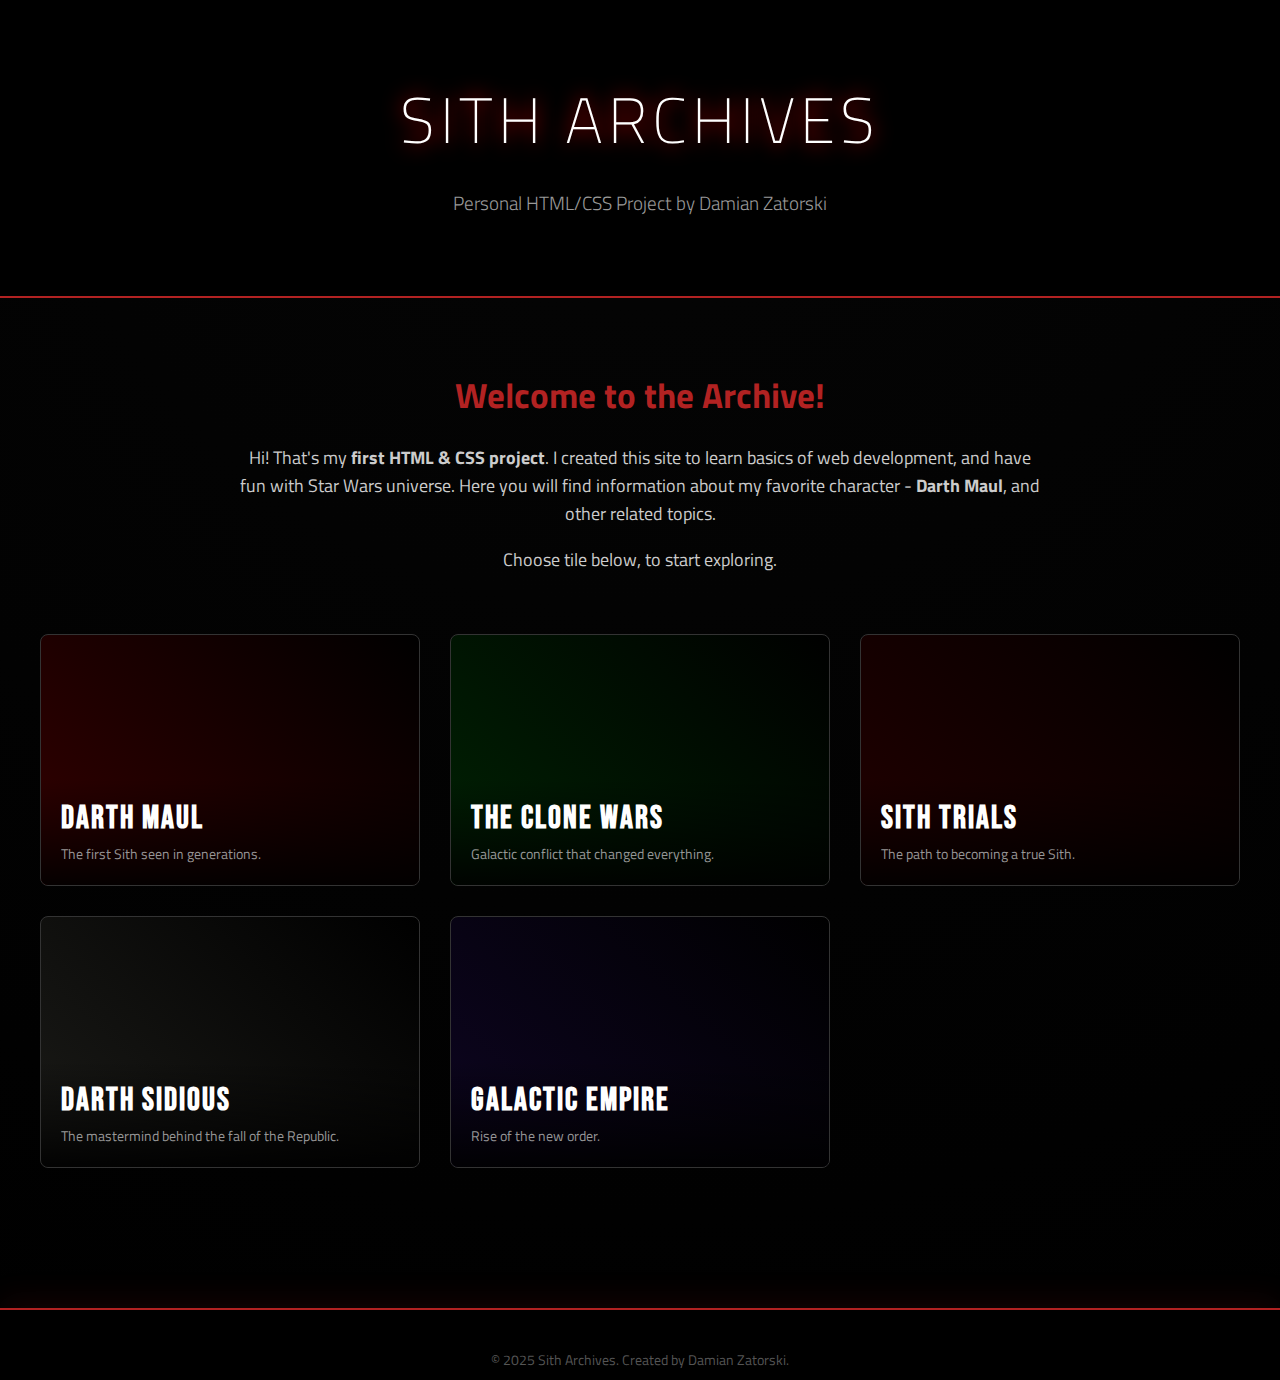
<file: index.html>
<!DOCTYPE html>
<html lang="pl">
<head>
    <title>Sith Archives</title>
    <meta charset="UTF-8">
    <meta name="viewport" content="width=device-width, initial-scale=1.0">
    <link rel="stylesheet" href="./css/styles.css">
    <link rel="stylesheet" href="./css/global.css">
    <link rel="stylesheet" href="./css/home.css">
    <link rel="icon" href="./img/maul_icon.png">
</head>
<body id="top">

    <header class="home-header">
        <h1>SITH ARCHIVES</h1>
        <p class="subtitle">Personal HTML/CSS Project by Damian Zatorski</p>
    </header>

    <main class="home-container">
        
        <section class="about-me">
            <h2>Welcome to the Archive!</h2>
            <p>
                Hi! That's  my <strong>first HTML & CSS project</strong>. 
                I created this site to learn basics of web development, and have fun with Star Wars universe.
                Here you will find information about my favorite character - <strong>Darth Maul</strong>, and other related topics.
            </p>
            <p>Choose tile below, to start exploring.</p>
        </section>

        <div class="nav-grid">
            <a href="maul.html" class="nav-card maul-card">
                <div class="card-content">
                    <h3>Darth Maul</h3>
                    <p>The first Sith seen in generations.</p>
                </div>
            </a>
            <a href="clone_wars.html" class="nav-card clonewars-card">
                <div class="card-content">
                    <h3>The Clone Wars</h3>
                    <p>Galactic conflict that changed everything.</p>
                </div>
            </a>
            <a href="sith_trials.html" class="nav-card sithtrials-card">
                <div class="card-content">
                    <h3>Sith Trials</h3>
                    <p>The path to becoming a true Sith.</p>
                </div>
            </a>
            <a href="darth_sidious.html" class="nav-card sidious-card">
                <div class="card-content">
                    <h3>Darth Sidious</h3>
                    <p>The mastermind behind the fall of the Republic.</p>
                </div>
            </a>
            <a href="galactic_empire.html" class="nav-card empire-card">
                <div class="card-content">
                    <h3>Galactic Empire</h3>
                    <p>Rise of the new order.</p>
                </div>
            </a>

        </div>

    </main>

    <footer>
        <div class="footer-container">
            <div class="footer-bottom" style="justify-content: center;">
                <p class="copyright">&copy; 2025 Sith Archives. Created by Damian Zatorski.</p>
            </div>
        </div>
    </footer>
<script src="./js/home.js"></script>
</body>
</html>
</file>
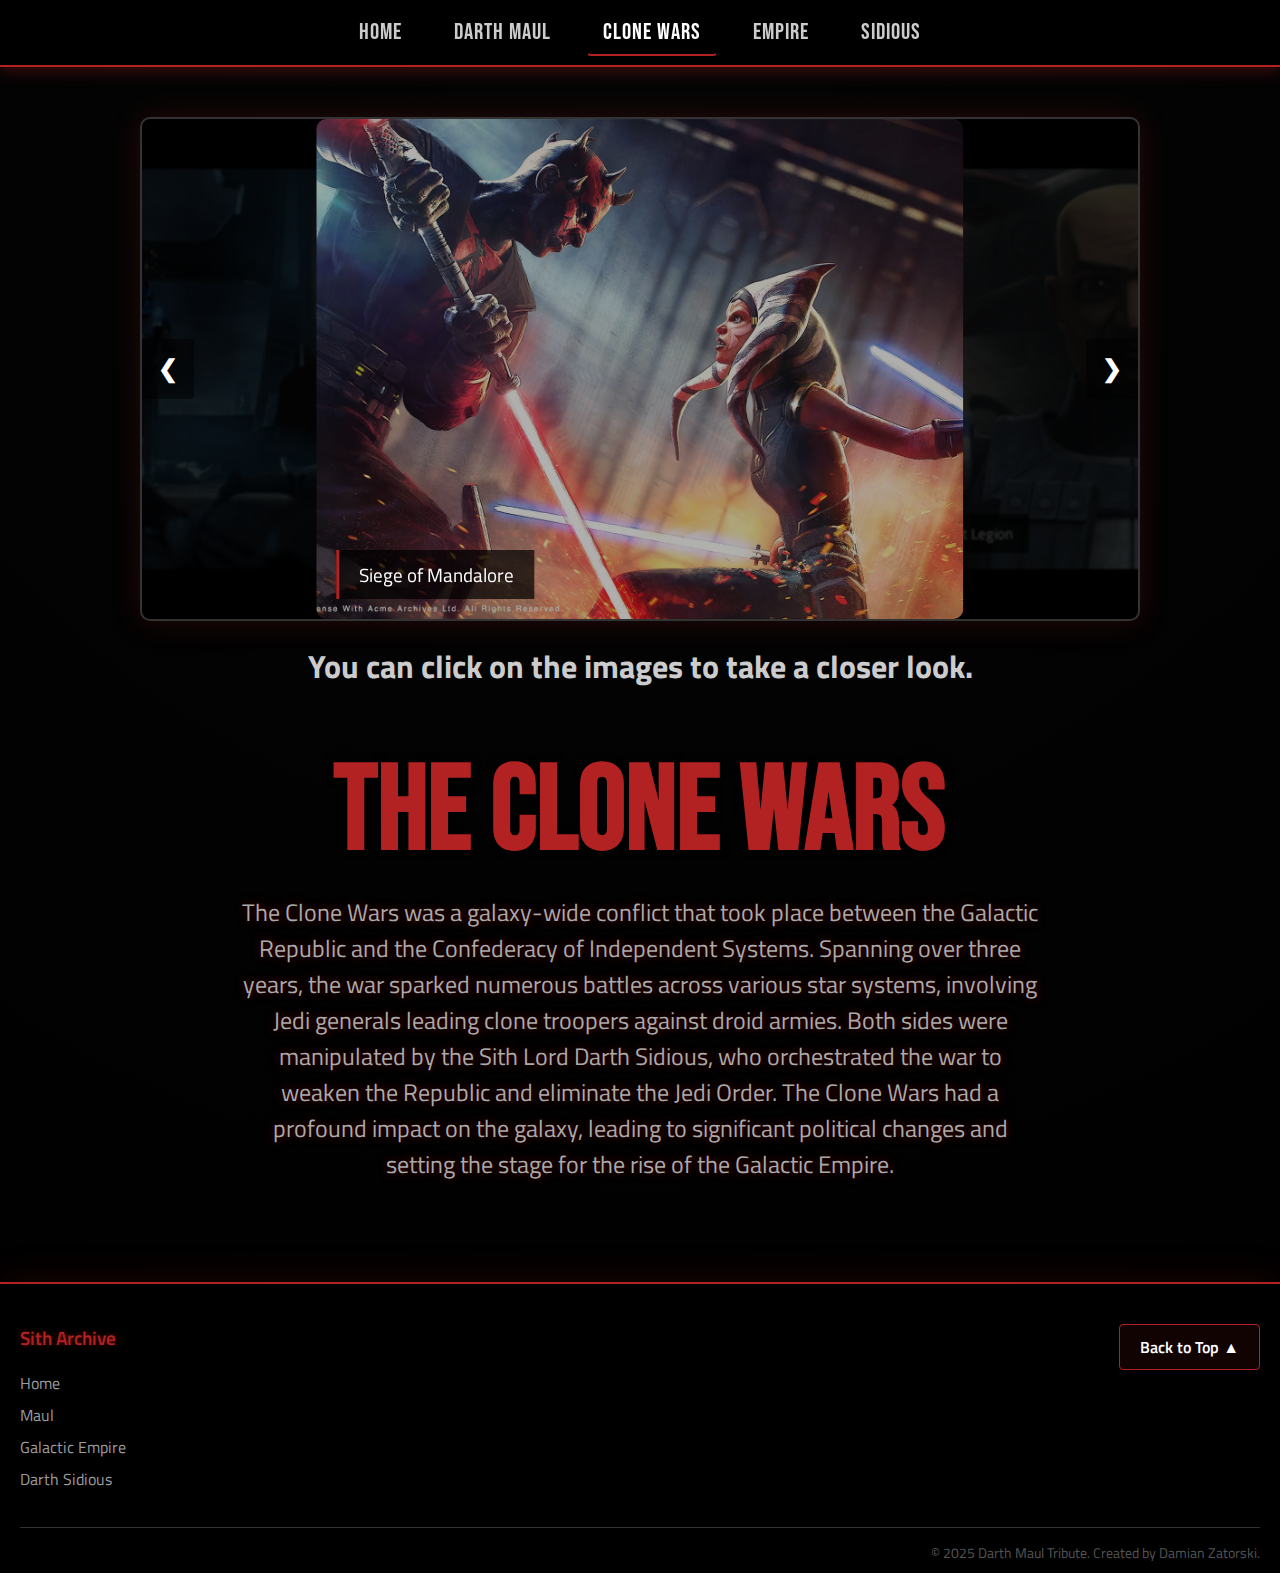
<file: clone_wars.html>
<!DOCTYPE html>
<html lang="pl">
<head>
    <title>Sith Archives - The Clone Wars</title>
    <meta charset="UTF-8">
    <meta name="viewport" content="width=device-width, initial-scale=1.0">
    <link rel="stylesheet" href="./css/styles.css">
    <link rel="stylesheet" href="./css/global.css">
    <link rel="stylesheet" href="./css/clone_wars.css">
    <link rel="icon" href="./img/maul_icon.png">
</head>

<body id="top">

    <nav class="main-nav">
        <div class="nav-container">
            <a href="index.html" class="nav-link">Home</a>
            <a href="maul.html" class="nav-link">Darth Maul</a>
            <a href="clone_wars.html" class="nav-link">Clone Wars</a>
            <a href="galactic_empire.html" class="nav-link">Empire</a>
            <a href="darth_sidious.html" class="nav-link">Sidious</a>
        </div>
    </nav>
    <header>

    </header>

    <main>

    <section class="gallery-section">
    <div class="carousel-container">
        
        <div class="slide" onclick="scrollToSection('siege')">
            <img src="./img/tano_vs_maul.jpg" alt="Ahsoka Tano fighting Maul">
            <div class="caption">Siege of Mandalore</div>
        </div>
        
        <div class="slide" onclick="scrollToSection('501st')">
            <img src="./img/501st_legion.jpg" alt="Captain Rex">
            <div class="caption">The 501st Legion</div>
        </div>
        
        <div class="slide" onclick="scrollToSection('mandalore-takeover')">
            <img src="./img/maul_on_throne.png" alt="Darth Maul ruling Mandalore">
            <div class="caption">Takeover of Mandalore</div>
        </div>

        <div class="slide" onclick="scrollToSection('death-watch')">
            <img src="./img/death_watch_visla.jpeg" alt="Death Watch Mandalorians">
            <div class="caption">Death Watch</div>
        </div>

        <div class="slide" onclick="scrollToSection('order-66')">
            <img src="./img/order_66.jpg" alt="Clone Troopers executing Order 66">
            <div class="caption">Order 66</div>
        </div>

        <button class="slider-btn prev-btn" onclick="changeSlide(-1)">&#10094;</button>
        <button class="slider-btn next-btn" onclick="changeSlide(1)">&#10095;</button>
        
    </div>
    <h1>You can click on the images to take a closer look.</h1>
    </section>

    <section class="section-header">
        <h2>The Clone Wars</h2>
        <p>The Clone Wars was a galaxy-wide conflict that took place between the Galactic Republic and the Confederacy of Independent Systems. Spanning over three years, the war sparked numerous battles across various star systems, involving Jedi generals leading clone troopers against droid armies. Both sides were manipulated by the Sith Lord Darth Sidious, who orchestrated the war to weaken the Republic and eliminate the Jedi Order. The Clone Wars had a profound impact on the galaxy, leading to significant political changes and setting the stage for the rise of the Galactic Empire.</p>
        
    </section>

    <section class="img-info-section">
        <div class="img-text" id="501st">
            <h2>The 501st Legion</h2>
            <p>The 501st Legion, also known as "Vader's Fist," was an elite unit of clone troopers that served under the command of Jedi General Anakin Skywalker during the Clone Wars. The legion was known for its distinctive blue markings and played a crucial role in many key battles throughout the war. They were involved in major engagements such as the Battle of Umbara, the Battle of Coruscant, and the Siege of Mandalore. The 501st Legion was renowned for its bravery, tactical prowess, and unwavering loyalty to their commanders. Some of its most notable members included Captain Rex, Jesse, Echo, and Fives.</p>
            <img src="./img/501st_legion.jpg" alt="Captain Rex leading the 501st Legion">
            <p>After the Clone Wars, the 501st Legion continued to serve under Darth Vader during the early years of the Galactic Empire. They were instrumental in enforcing Imperial rule and were often deployed on special missions directly under Vader's command. The legion's legacy lived on as one of the most iconic and respected units in galactic history.</p>
        </div>
        <div class="img-text" id="death-watch">
            <h2>Death Watch</h2>
            <p>Death Watch was a Mandalorian splinter group that sought to restore the warrior culture of Mandalore through militant means. They opposed the pacifist government led by Duchess Satine Kryze and believed in returning to the traditional ways of the Mandalorian people, which emphasized combat and honor. Following the end of the Mandalorian Civil War, the remaining Mandalorian martial traditionalists, were exiled to the moon of Concordia. From there, Death Watch continued to plot against the New Mandalorian government, seeking opportunities to reclaim power. They eventually allied with the Sith Lords Maul and Savage Opress to launch a coup against Duchess Satine, leading to a brief takeover of Mandalore. However, internal conflicts and betrayals weakened Death Watch, and they were ultimately defeated when Maul took control of Mandalore for himself.</p>
            <img src="./img/the_mandalorian.jpg" alt="Legacy of Death Watch in The Mandalorian">
            <p>During the Imperial Era, some Mandalorian warrior groups like the Protectors considered the Death Watch to be traitors for their actions during the Clone Wars and viewed House Vizsla and its clans as enemies. However, remnants of Death Watch ideals persisted among certain Mandalorian factions, influencing their views on Mandalorian culture and identity.</p>
        </div>
        <div class="img-text" id="mandalore-takeover">
            <h2>Takeover of Mandalore</h2>
            <p>The takeover of Mandalore happened when splinter faction Death Watch and renegade Sith Lords Maul and his brother Savage Opress launched a sham takeover of the Mandalorian homeworld, overthrowing the pacifist New Mandalorian government of Duchess Satine Kryze. The plot began from an alliance between Death Watch and the Sith brothers Maul and Savage Opress; Death Watch had been attempting to takeover the government of Mandalore for some time, while Maul hoped to create a base of power. Both sought revenge against Jedi Master Obi-Wan Kenobi and thus agreed to work together.</p>
            <img src="./img/shadow_collective_mandalore.png" alt="Darth Maul alongside shadow collective leaders">
            <p> Together, Maul and the Death Watch leader, Pre Vizsla allied and formed the Shadow Collective. Under Maul's vision, they created an army made from various elements of the criminal underworld, including Black Sun, the Hutt Clan, and the Pyke Syndicate, all of whom fell under the banner of the Shadow Collective. After the successful execution of their plan, Vizsla gained the support of the people and dethroned the Duchess and replaced her as leader of Mandalore. His ambitions, however, saw him betray the Sith and imprison them. As his reign began, the politicians of the planet either joined him or were executed. While in prison, Maul allied himself with former Prime Minister Almec, who had been imprisoned on corruption charges. The Sith broke free from prison, and Maul challenged Vizsla to a duel for leadership. </p>
            <img src="./img/vizla_vs_maul.jpg" alt="Vizsla and Mauls' duel aftermath">
            <p>Maul emerged victorious, executing Vizsla and taking the Darksaber as his own, thus becoming the new ruler of Mandalore. Some Death Watch forces refused to bow to Maul, however, leading to open conflict amongst Death Watch. Maul then installed Almec as Prime Minister to serve as a puppet ruler, keeping his presence a secret from the Republic.</p>
        </div>
        <div class="img-text" id="siege">
            <h2>Siege of Mandalore</h2>
            <p>The Siege of Mandalore was one of the final battles of the Clone Wars, taking place concurrently with the Battle of Coruscant. The battle saw Republic forces, led by former Jedi Knight Ahsoka Tano alongside Clone Commander Rex leading a division of 501st legion. They launch an assault on the planet Mandalore to capture former Sith Lord Darth Maul, who had taken control of the planet. On the way down, the attacking force received a transmission from Almec, who indignantly told them that the presence of Republic forces violated a century-old treaty and that she would be seen as an enemy in the eyes of the Mandalorian public for this action. Soon, the battle would bring destruction and fire to much of Mandalore, with a number of the world's plazas being engulfed in flames.
            <img src="./img/bokatan_ahsoka_clones.jpg" alt="Ahsoka Tano with Bo-Katan and Clone Troopers">
            <p>Ahsoka and Rex led a strike team to capture Maul, who had taken refuge Undercity. Maul captured one of the clone troopers and used him as a hostage to lure Ahsoka into a confrontation. Maul stated that he had foreseen Republic downfall and the rise of something far worse. Later, Maul lures Ahsoka to the Throne Room of Mandalore's palace, where they engage in a fierce lightsaber duel. During the battle, Maul reveals his knowledge of Anakin Skywalker's transformation into Darth Vader, which unsettles Ahsoka. Ultimately, Ahsoka manages to defeat and arrest Maul, bringing an end to his reign on Mandalore. However, their victory is short-lived as Order 66 is executed, leading to Ahsoka and Rex being targeted by their own troops.</p>
        </div>
        <div class="img-text" id="order-66">
            <h2>Order 66</h2>
            <p>Order 66, also known as Clone Protocol 66, was a secret order issued by Supreme Chancellor Palpatine during the Clone Wars that commanded the clone troopers of the Grand Army of the Republic to execute their Jedi generals. The order was part of Palpatine's larger plan to eliminate the Jedi Order and consolidate his power as Emperor of the Galactic Empire. The execution of Order 66 led to the near-extermination of the Jedi, with only a few surviving the initial purge. The clones, who had been genetically engineered to be loyal to the Republic, carried out the order without question, turning against their Jedi commanders in a swift and brutal manner. This event marked a turning point in galactic history, leading to the rise of the Empire and the beginning of a dark era for the galaxy.</p>
            <img src="./img/order_66_rex (1).jpg" alt="Rex receiving Order 66 command">
            <p>One of the most notable instances of Order 66 occurred after the Siege of Mandalore, where Ahsoka Tano and Captain Rex were targeted by their own clone troopers. However, Ahsoka managed to remove Rex's inhibitor chip, which prevented him from carrying out the order. This allowed them to escape and survive the initial purge, although many of 501st clones died that day. The aftermath of Order 66 had far-reaching consequences, leading to Jedi's demise and the establishment of the Galactic Empire under Palpatine's rule.</p>
        </div>
    </section>



</main>

<footer>
    <div class="footer-container">
        <div class="footer-top">
                <div class="footer-links">
                    <h3>Sith Archive</h3> <ul>
                        <li><a href="index.html">Home</a></li>
                        <li><a href="maul.html">Maul</a></li>
                        <li><a href="galactic_empire.html">Galactic Empire</a></li>
                        <li><a href="darth_sidious.html">Darth Sidious</a></li>
                    </ul>
                </div>
                
                <div class="button-action">
                    <a href="#top" class="back-to-top-btn">
                        Back to Top ▲
                    </a>
                </div>
            </div>
            <div class="footer-bottom">
                <p class="copyright">&copy; 2025 Darth Maul Tribute. Created by Damian Zatorski.</p>
            </div>
        </div>
</footer>
<script src="./js/gallery.js"></script>
<script src="./js/nav.js"></script>
</body>
</html>
</file>
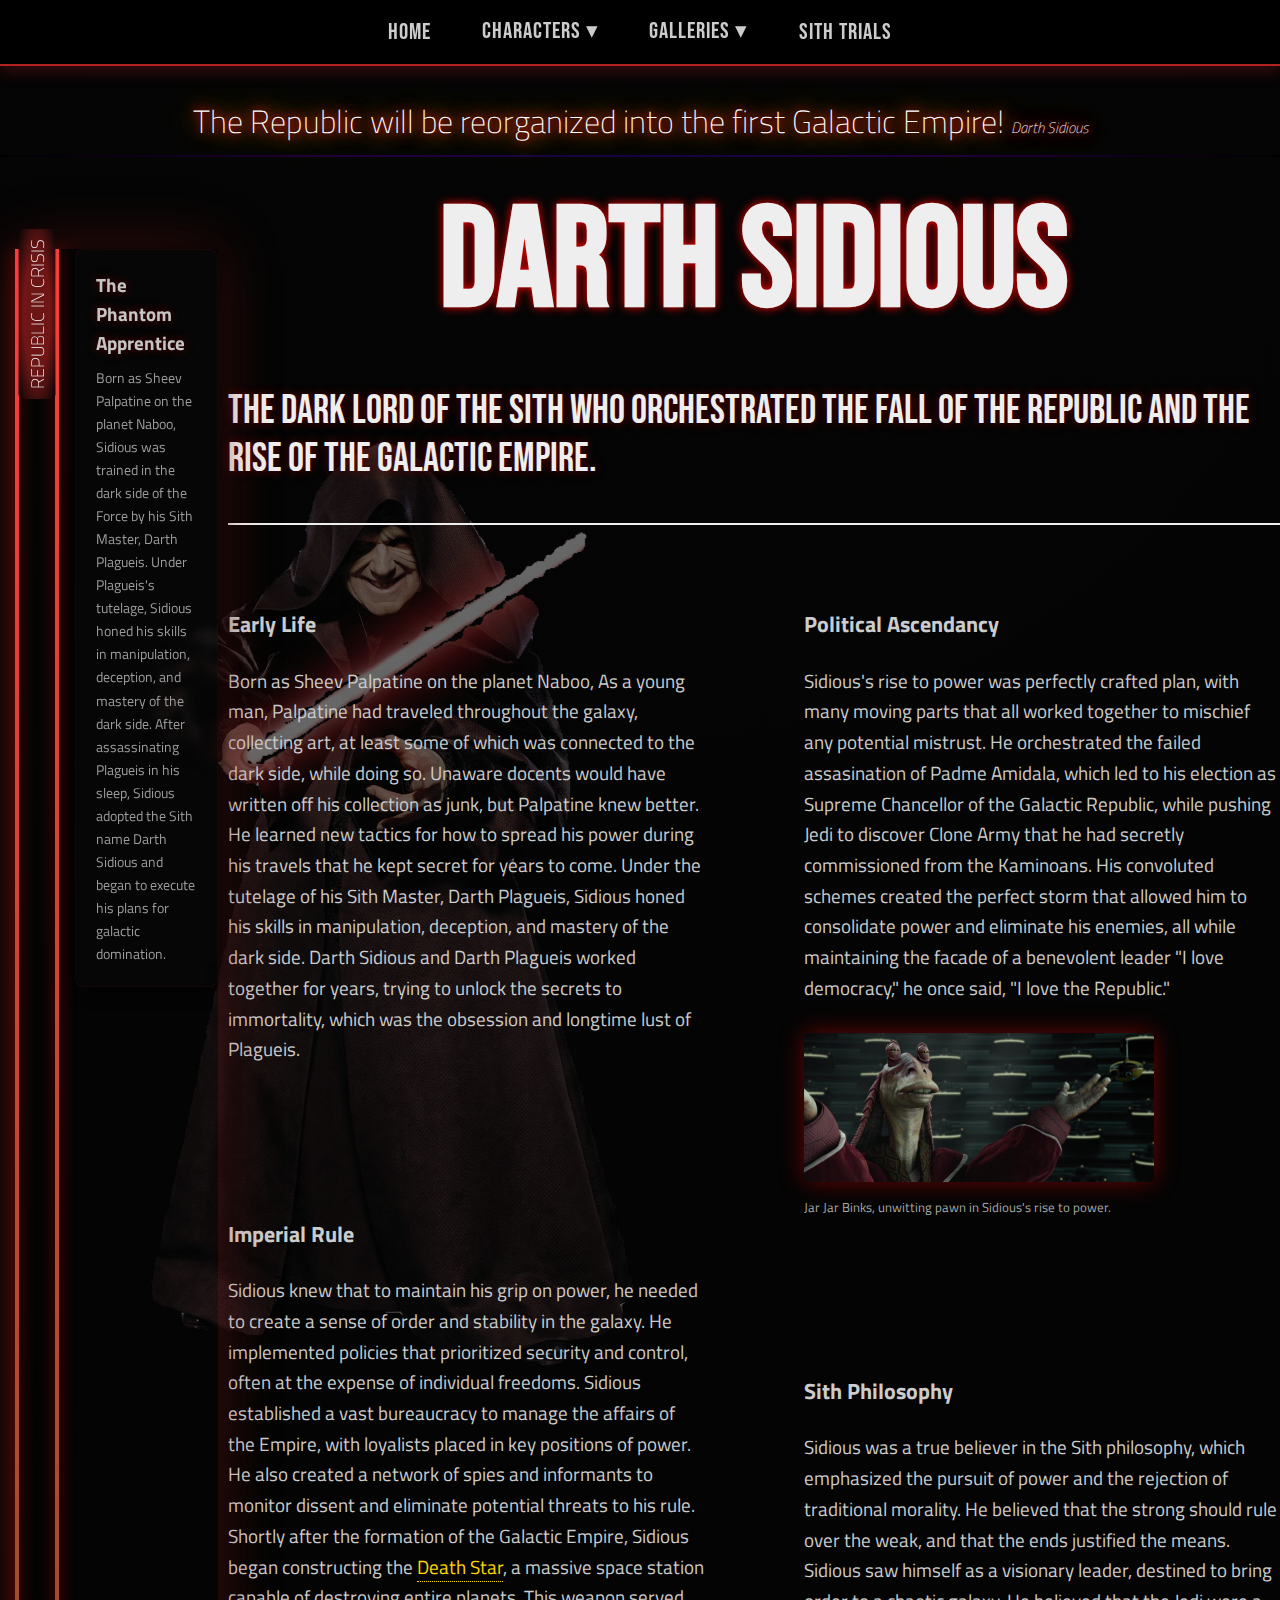
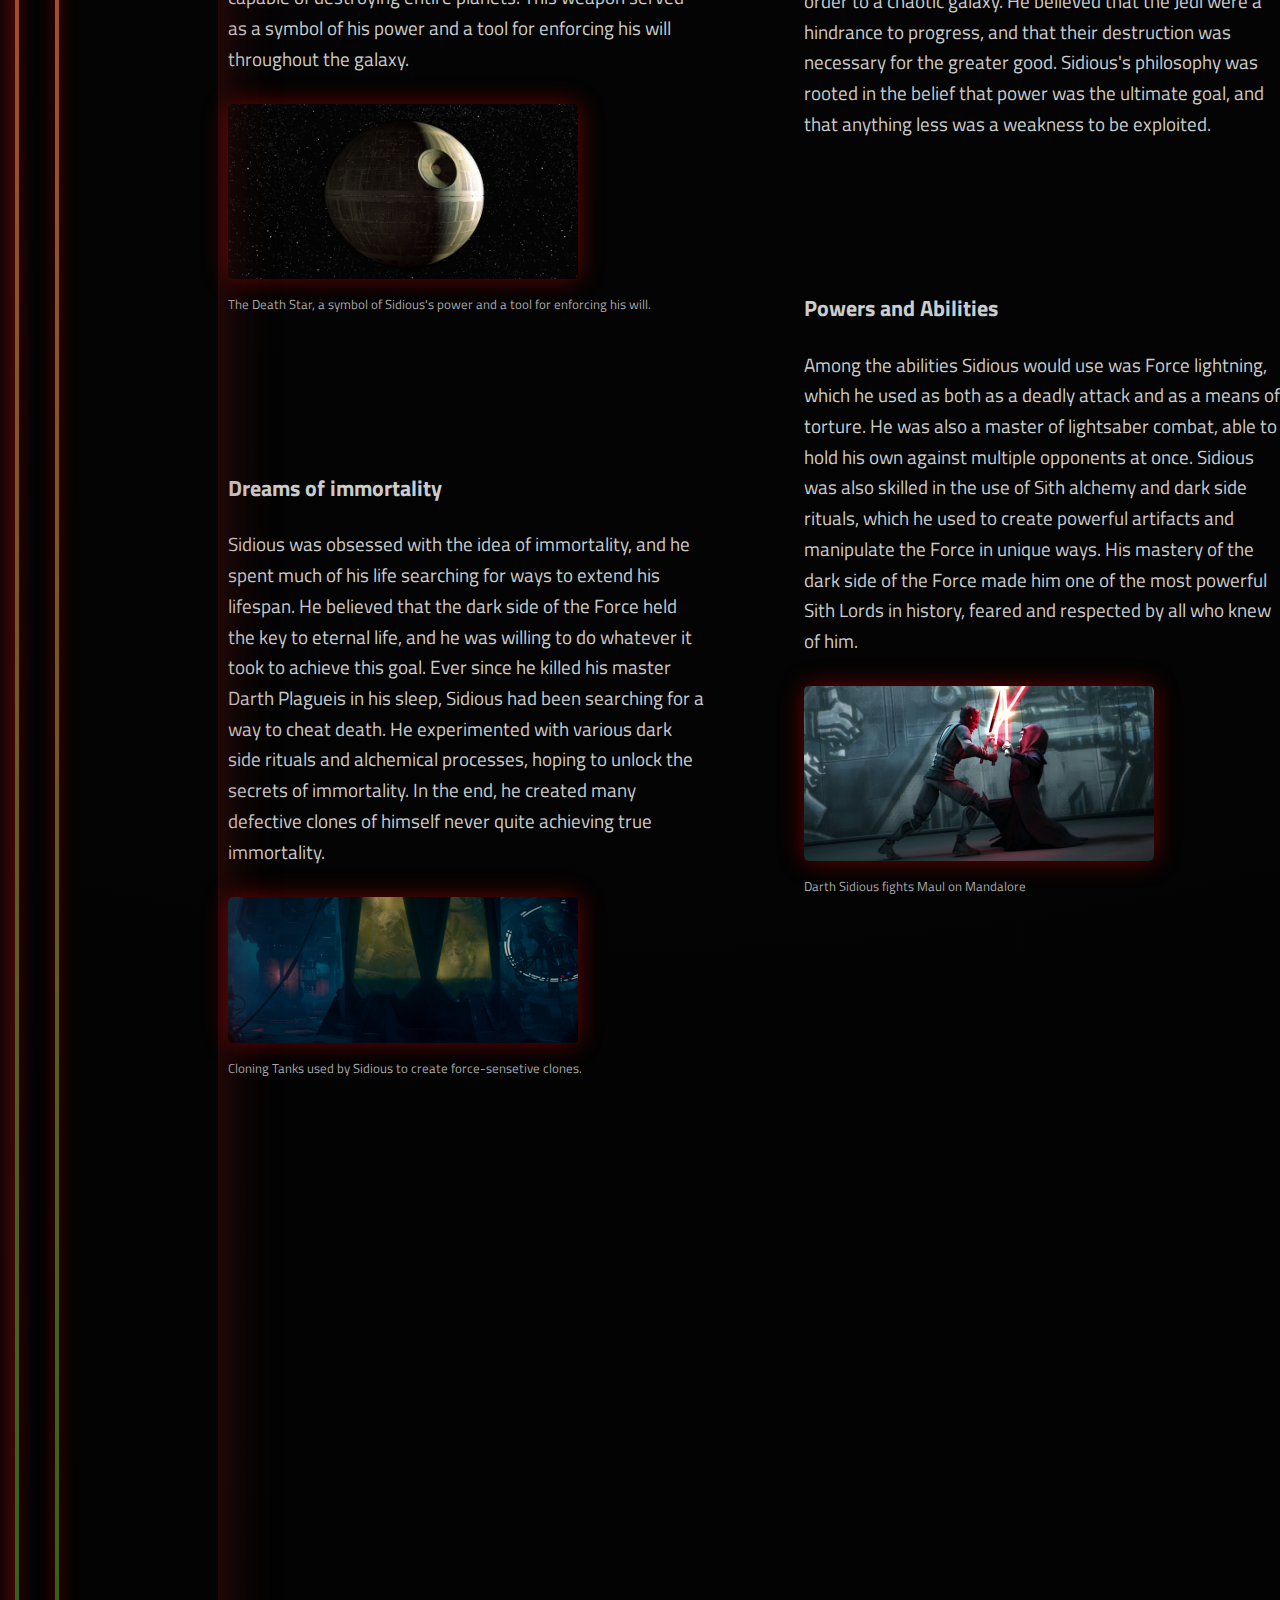
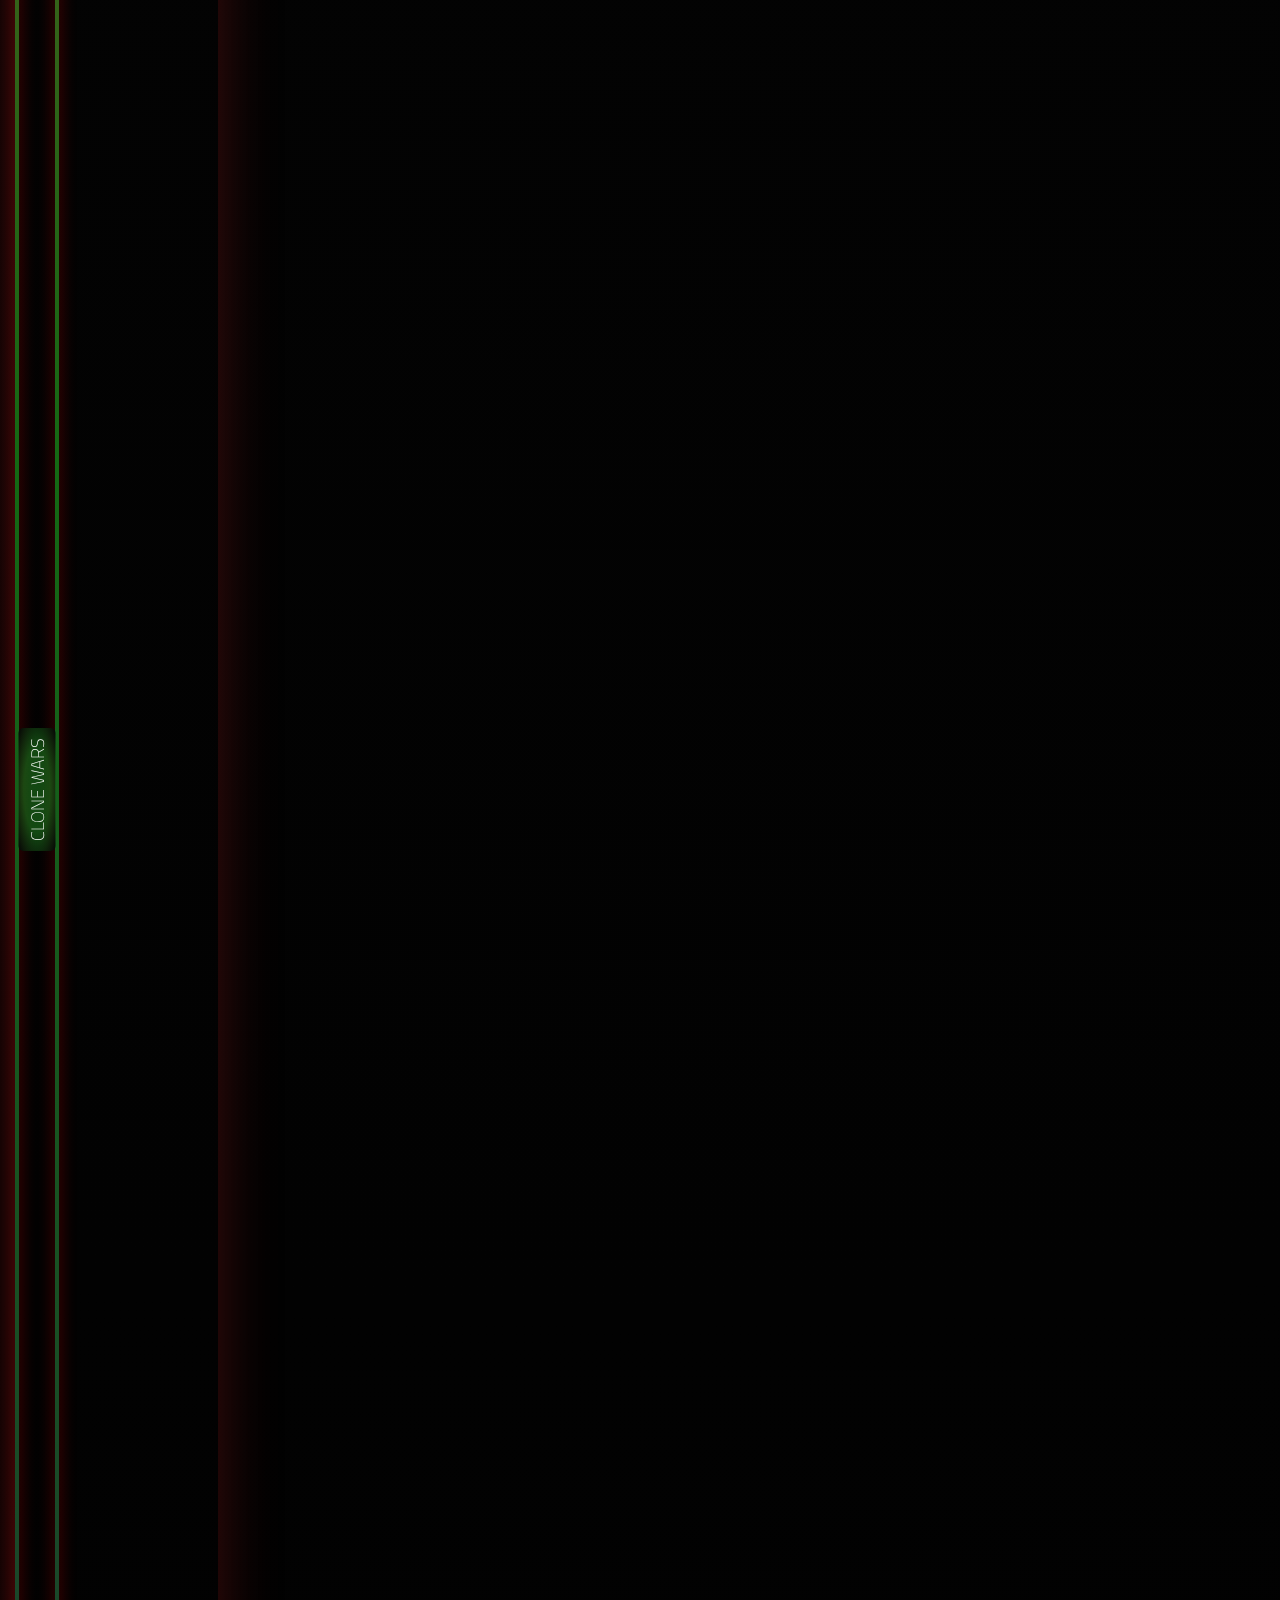
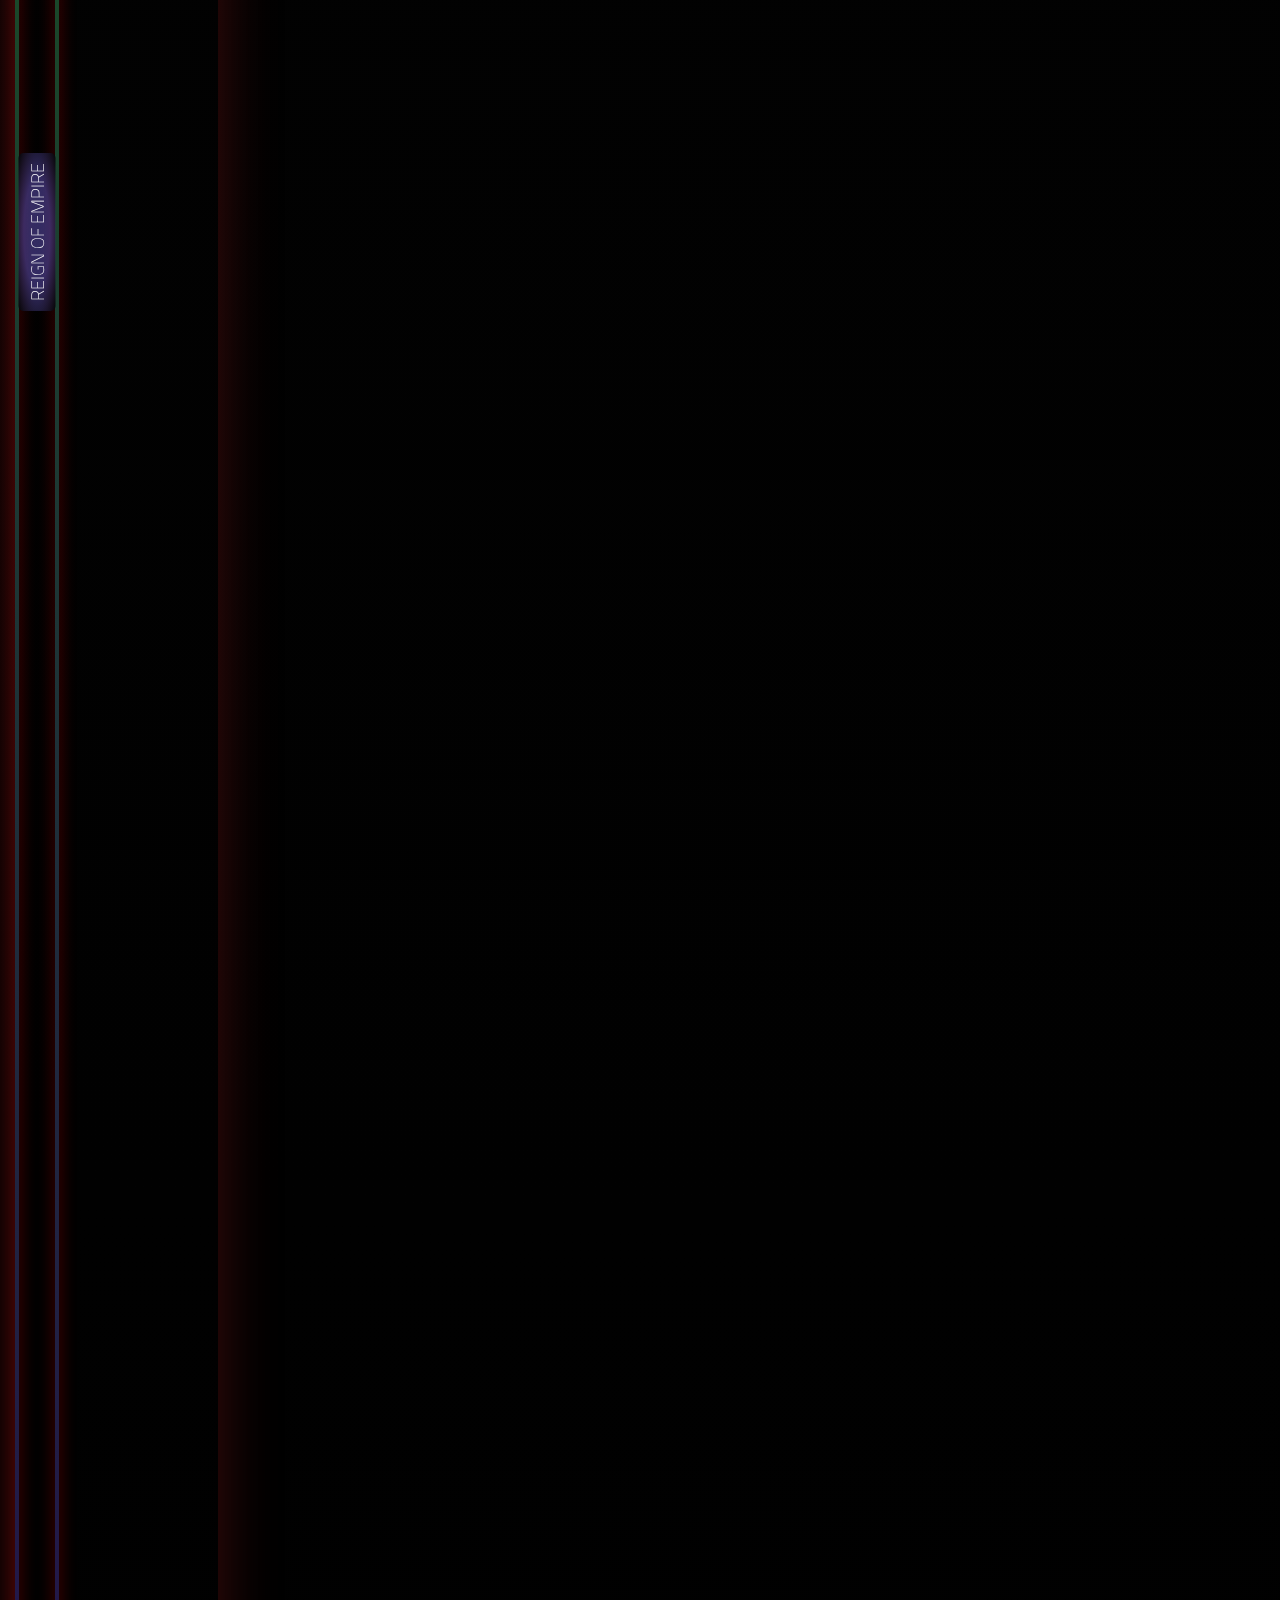
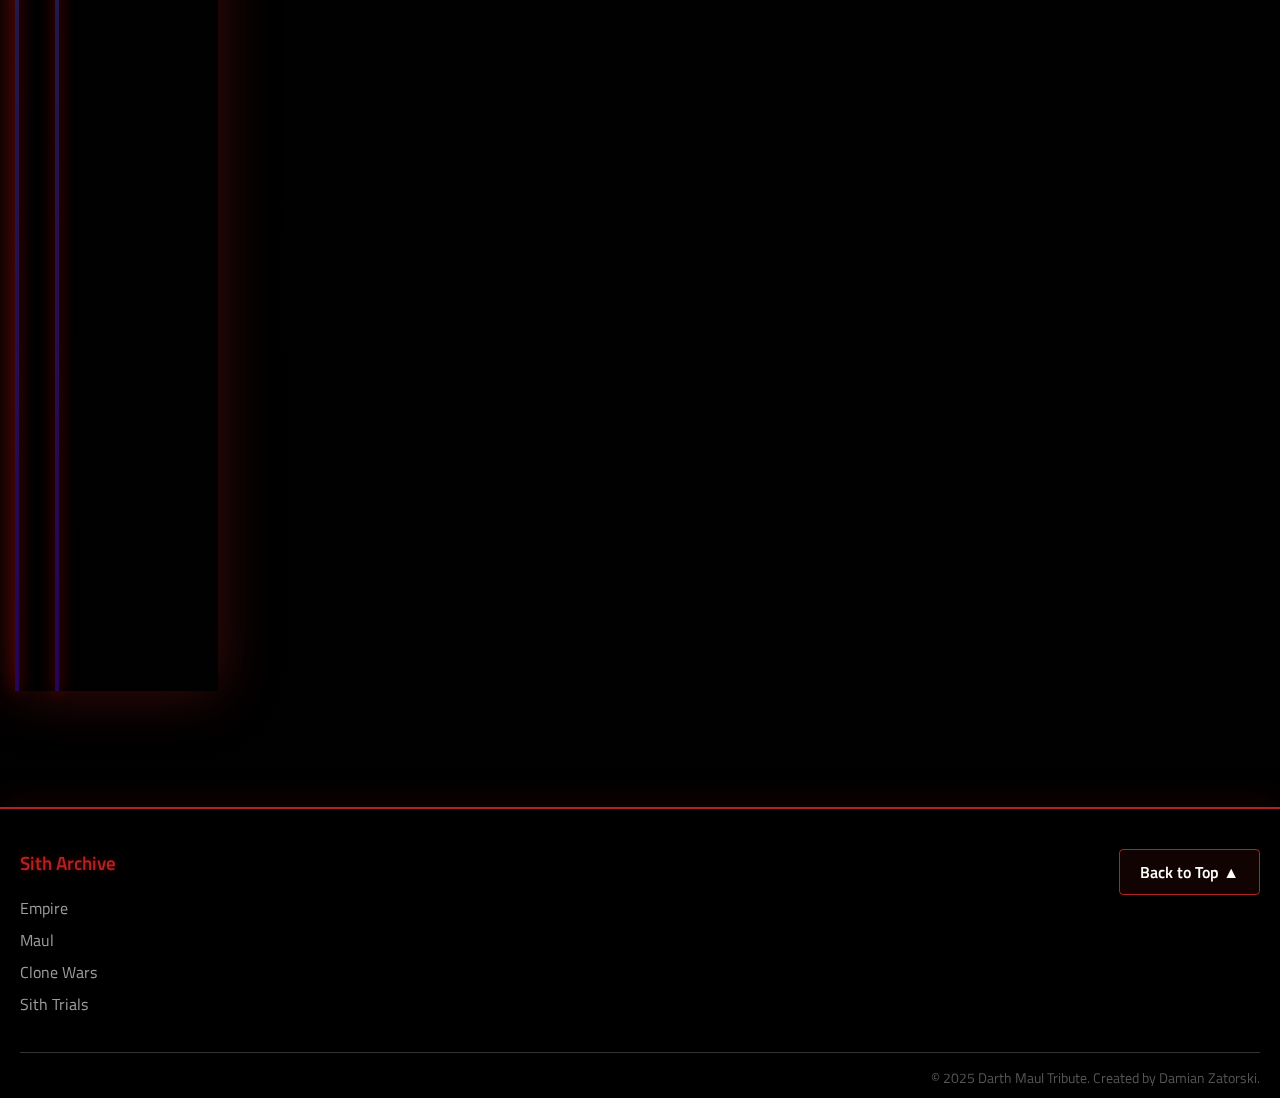
<file: darth_sidious.html>
<!DOCTYPE html>
<html lang="pl">
<head>
    <title>Sith Archives - Darth Sidious</title>
    <meta charset="UTF-8">
    <meta name="viewport" content="width=device-width, initial-scale=1.0">
    <link rel="stylesheet" href="./css/styles.css">
    <link rel="stylesheet" href="./css/global.css">
    <link rel="stylesheet" href="./css/timeline.css">

    <link rel="icon" href="./img/maul_icon.png">
</head>
<body id="top">

    <nav class="main-nav">
        <div class="nav-container">
            <a href="index.html" class="nav-link">Home</a>
            <div class="dropdown">
                <button class="nav-link dropbtn">Characters ▾</button>
                <div class="dropdown-content">
                    <a href="maul.html">Darth Maul</a>
                    <a href="darth_sidious.html" style="color: #fff; font-weight: bold;">Darth Sidious</a>
                </div>
            </div>
            <div class="dropdown">
                <button class="nav-link dropbtn">Galleries ▾</button>
                <div class="dropdown-content">
                    <a href="clone_wars.html">The Clone Wars</a>
                    <a href="galactic_empire.html">Galactic Empire</a>
                </div>
            </div>
            <a href="sith_trials.html" class="nav-link">Sith Trials</a>
        </div>
    </nav>

    <header>
        <h1>The Republic will be reorganized into the first Galactic Empire! <span class="quote-author">Darth Sidious</span></h1>
    </header>

    <main class="master-layout">
        
    <ul class="timeline timeline-sidious" style="flex: 2;">
        <li class="timeline-event">
            <div class="timeline-category republic-era">REPUBLIC IN CRISIS</div>
            <div class="timeline-content">
                    <h2>The Phantom Apprentice</h2>
                    <p class="timeline-description">Born as Sheev Palpatine on the planet Naboo, Sidious was trained in the dark side of the Force by his Sith Master, Darth Plagueis. Under Plagueis's tutelage, Sidious honed his skills in manipulation, deception, and mastery of the dark side. After assassinating Plagueis in his sleep, Sidious adopted the Sith name Darth Sidious and began to execute his plans for galactic domination.</p>
                </div>
            </li>
            <li class="timeline-event">
                <div class="timeline-content">
                    <h2>The Senator of Naboo</h2>
                    <p class="timeline-description">His public persona as Sheev Palpatine, Sidious took a great interest in politics and the public life of Naboo. In 65 BBY he was part of the officials attending the opening ceremony of the Theed power generator, with attendees noting his interest in the complex's deep-pit design. Keeping his Sith identity a secret from the public eye, Sidious took it upon himself to execute the Sith's long-percolating plan of supplanting the Republic with a new Sith Empire, as well as destroying the Jedi Order.</p>
                </div>
            </li>
            <li class="timeline-event">
                <div class="timeline-content">
                    <h2>Training a Sith apprentice</h2>
                    <p class="timeline-description">Seeking a Sith apprentice, Sidious traveled to the planet Dathomir and met with the Dathomirian Nightsister Mother Talzin. Intermingling his knowledge of the dark side of the Force with Talzin's knowledge of Nightsister magicks, Sidious had considered to make Talzin his apprentice and right hand. However, Sidious chose her infant son, the Zabrak Nightbrother who would become his true Sith apprentice, Darth Maul.</p>
                    <img src="./img/sidious_a_maul.png" alt="Darth Sidious with Darth Maul" class="timeline-image">
                </div>
            </li>
            <li class="timeline-event">
                <div class="timeline-content">
                    <h2>Invasion of Naboo</h2>
                    <p class="timeline-description">During the Invasion of Naboo, Sidious orchestrated the Trade Federation's blockade of the planet, using it as a pretext to manipulate the Republic into declaring war on the Separatist movement. This event marked a pivotal moment in his rise to power, as it allowed him to position himself as a key political figure within the Republic and further his agenda of destabilizing the government. His apprentice, Darth Maul, was sent to eliminate the Jedi Qui-Gon Jinn and Obi-Wan Kenobi, who were sent to negotiate an end to the blockade. Although Maul succeeded in killing Qui-Gon, he was ultimately defeated by Obi-Wan.</p>
                </div>
            </li>
            <li class="timeline-event">
                <div class="timeline-category clone-wars-era">CLONE WARS</div>
                <div class="timeline-content">
                    <h2>Clone Wars Mastermind</h2>
                    <p class="timeline-description">Sidious orchestrated the Clone Wars, a conflict between the Republic and the Separatist movement, using it as a means to consolidate his power and eliminate the Jedi. He manipulated both sides of the conflict, on one hand controlling the Republic as Chancellor Palpatine, and on the other hand leading the Separatists as Dooku's Sith Master. The war provided Sidious with the opportunity to implement<a href="clone_wars.html#order-66" class="content-link"> Order 66</a>, which led to the near-extermination of the Jedi Order and obliterated both sides of the conflict from the history books.</p>
                    <img src="./img/dooku_coruscant.png" alt="Sidious's apprentice Count Dooku on Coruscant" class="timeline-image">
                </div>
            </li>
            <li class="timeline-event">
                <div class="timeline-category empire-era">REIGN OF EMPIRE</div>
                <div class="timeline-content">
                    <h2>Emperor of the Galactic Empire</h2>
                    <p class="timeline-description">With the Jedi Order destroyed and the Republic in ruins, Sidious declared himself Emperor of the newly formed Galactic Empire. He established a totalitarian regime, consolidating power and suppressing dissent throughout the galaxy. Under his rule, the Empire implemented policies that prioritized order and control, often at the expense of individual freedoms. Sidious continued to manipulate events from behind the scenes, using his mastery of the dark side of the Force to maintain his grip on power and eliminate any threats to his reign.</p>
                </div>
            </li>
            <li class="timeline-event">
                <div class="timeline-content">
                    <h2>Ghost of the Sith</h2>
                    <p class="timeline-description">Even after his apparent death at the hands of his former apprentice, Darth Vader, Sidious's influence continued to be felt throughout the galaxy. It was later revealed that he had been manipulating events from beyond the grave, using his knowledge of Sith alchemy and dark side rituals to extend his influence. During the events of the sequel trilogy, it was discovered that Sidious had been orchestrating the rise of the First Order and the return of the Sith, seeking to reclaim his position as the ultimate ruler of the galaxy.</p>
                    <img src="./img/palpatine_throne.png" alt="Darth Sidious on Sith throne" class="timeline-image">
                </div>
            </li>
        </ul>

  <div class="master-head">
            <div class="section-header">
                <h1>Darth Sidious</h1>
                <p>The Dark Lord of the Sith who orchestrated the fall of the Republic and the rise of the Galactic Empire.</p>
            </div>
    <div class="master-head-content">
        <div class="master-head-column-1">
            <div class="side-content-block">
                <h3>Early Life</h3>
                <p>Born as Sheev Palpatine on the planet Naboo, As a young man, Palpatine had traveled throughout the galaxy, collecting art, at least some of which was connected to the dark side, while doing so. Unaware docents would have written off his collection as junk, but Palpatine knew better. He learned new tactics for how to spread his power during his travels that he kept secret for years to come. Under the tutelage of his Sith Master, Darth Plagueis, Sidious honed his skills in manipulation, deception, and mastery of the dark side. Darth Sidious and Darth Plagueis worked together for years, trying to unlock the secrets to immortality, which was the obsession and longtime lust of Plagueis.</p>
            </div>
            <div class="side-content-block">
                <h3>Imperial Rule</h3>
                <p> Sidious knew that to maintain his grip on power, he needed to create a sense of order and stability in the galaxy. He implemented policies that prioritized security and control, often at the expense of individual freedoms. Sidious established a vast bureaucracy to manage the affairs of the Empire, with loyalists placed in key positions of power. He also created a network of spies and informants to monitor dissent and eliminate potential threats to his rule. Shortly after the formation of the Galactic Empire, Sidious began constructing the <a href="galactic_empire.html#death-star" class="content-link">Death Star</a>, a massive space station capable of destroying entire planets. This weapon served as a symbol of his power and a tool for enforcing his will throughout the galaxy.</p>
                <div class="image-group">
                <img src="./img/death_star.jpeg" alt="Death Star">
                <p class="img-caption">The Death Star, a symbol of Sidious's power and a tool for enforcing his will.</p>
                </div>
            </div>
            <div class="side-content-block">
                <h3>Dreams of immortality</h3>
                <p> Sidious was obsessed with the idea of immortality, and he spent much of his life searching for ways to extend his lifespan. He believed that the dark side of the Force held the key to eternal life, and he was willing to do whatever it took to achieve this goal. Ever since he killed his master Darth Plagueis in his sleep, Sidious had been searching for a way to cheat death. He experimented with various dark side rituals and alchemical processes, hoping to unlock the secrets of immortality. In the end, he created many defective clones of himself never quite achieving true immortality.</p>
                <div class="image-group">
                <img src="./img/cloning_tanks.jpg" alt="Cloning Tanks">
                <p class="img-caption">Cloning Tanks used by Sidious to create force-sensetive clones.</p>
                </div>
            </div>
        </div>
        <div class="master-head-column-2">
            <div class="side-content-block">
                <h3>Political Ascendancy</h3>
                <p> Sidious's rise to power was perfectly crafted plan, with many moving parts that all worked together to mischief any potential mistrust. He orchestrated the failed assasination of Padme Amidala, which led to his election as Supreme Chancellor of the Galactic Republic, while pushing Jedi to discover Clone Army that he had secretly commissioned from the Kaminoans. His convoluted schemes created the perfect storm that allowed him to consolidate power and eliminate his enemies, all while maintaining the facade of a benevolent leader "I love democracy," he once said, "I love the Republic."</p>
                <div class="image-group">
                <img src="./img/jar_jar.jpg" alt="Jar Jar Binks">
                <p class="img-caption">Jar Jar Binks, unwitting pawn in Sidious's rise to power.</p>
                </div>
            </div>
            <div class="side-content-block">
                <h3>Sith Philosophy</h3>
                <p> Sidious was a true believer in the Sith philosophy, which emphasized the pursuit of power and the rejection of traditional morality. He believed that the strong should rule over the weak, and that the ends justified the means. Sidious saw himself as a visionary leader, destined to bring order to a chaotic galaxy. He believed that the Jedi were a hindrance to progress, and that their destruction was necessary for the greater good. Sidious's philosophy was rooted in the belief that power was the ultimate goal, and that anything less was a weakness to be exploited.</p>
            </div>
            <div class="side-content-block">
                <h3>Powers and Abilities</h3>
                <p>Among the abilities Sidious would use was Force lightning, which he used as both as a deadly attack and as a means of torture. He was also a master of lightsaber combat, able to hold his own against multiple opponents at once. Sidious was also skilled in the use of Sith alchemy and dark side rituals, which he used to create powerful artifacts and manipulate the Force in unique ways. His mastery of the dark side of the Force made him one of the most powerful Sith Lords in history, feared and respected by all who knew of him.</p>
                <div class="image-group">
                <img src="./img/palpatine_fights.png" alt="Darth Sidious fights Maul">
                <p class="img-caption">Darth Sidious fights Maul on Mandalore</p>
                </div>
            </div>
        </div>
    </div>
    </div>
    <img src="./img/background_palpatine.png" alt="Darth Sidious" class="background-image" style="max-width: 100%; height: auto; position: absolute; bottom: 0; left: 30%;">
    </main>
    <footer>
        <div class="footer-container">
            <div class="footer-top">
                <div class="footer-links">
                    <h3>Sith Archive</h3>
                    <ul>
                        <li><a href="galactic_empire.html">Empire</a></li>
                        <li><a href="maul.html">Maul</a></li>
                        <li><a href="clone_wars.html">Clone Wars</a></li>
                        <li><a href="sith_trials.html">Sith Trials</a></li>
                    </ul>
                </div>
                <div class="button-action">
                    <a href="#top" class="back-to-top-btn">Back to Top ▲</a>
                </div>
            </div>
            <div class="footer-bottom">
                <p class="copyright">&copy; 2025 Darth Maul Tribute. Created by Damian Zatorski.</p>
            </div>
        </div>
    </footer>

    <script src="./js/nav.js"></script>
    <script src="./js/timeline.js"></script>
</body>
</html>
</file>
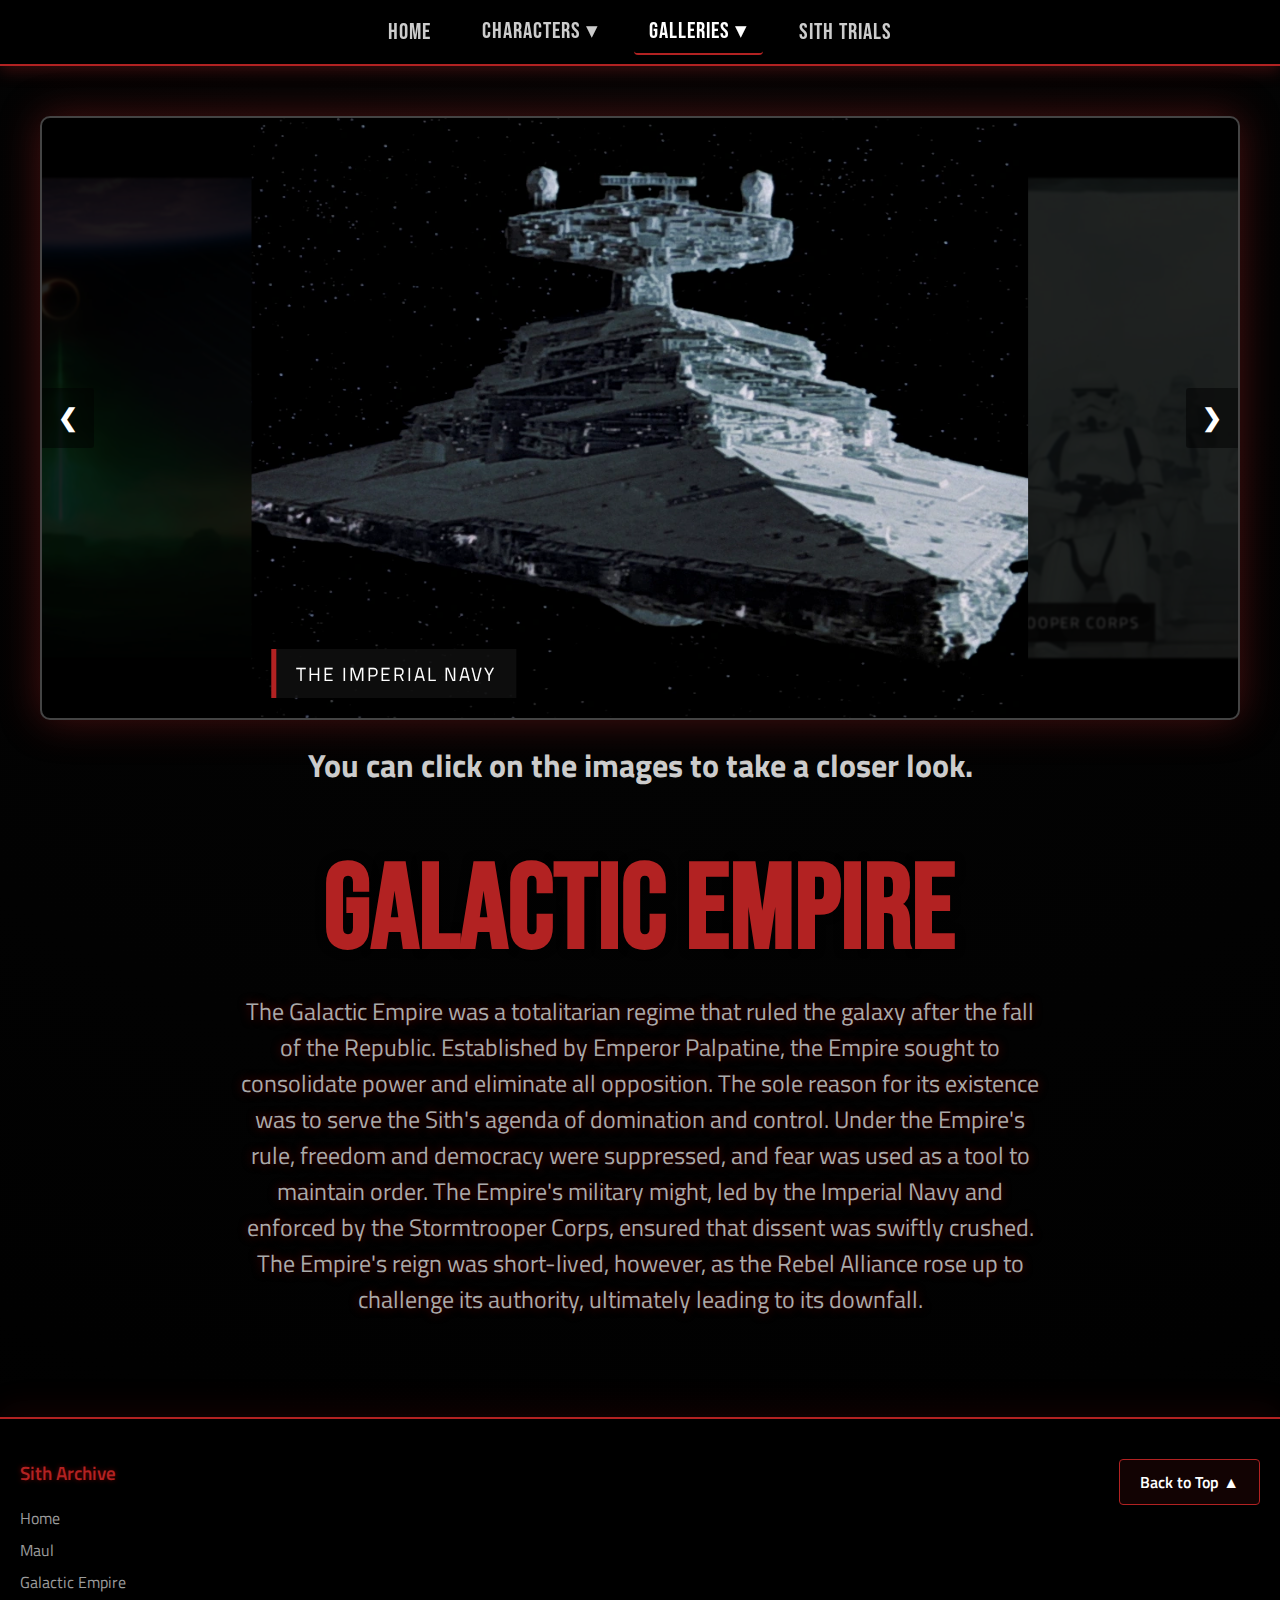
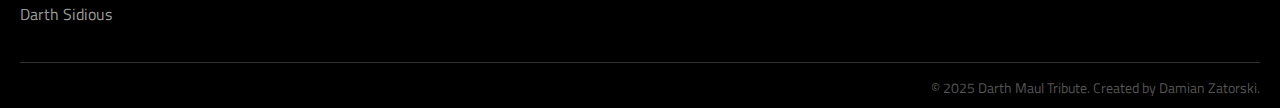
<file: galactic_empire.html>
<!DOCTYPE html>
<html lang="pl">
<head>
    <title>Sith Archives - Galactic Empire</title>
    <meta charset="UTF-8">
    <meta name="viewport" content="width=device-width, initial-scale=1.0">
    <link rel="stylesheet" href="./css/styles.css">
    <link rel="stylesheet" href="./css/global.css">
    <link rel="stylesheet" href="./css/clone_wars.css">
    <link rel="stylesheet" href="./css/galactic_empire.css">
    <link rel="icon" href="./img/maul_icon.png">
</head>
<body id="top">

<nav class="main-nav">
    <div class="nav-container">
        <a href="index.html" class="nav-link">Home</a>
        <div class="dropdown">
            <button class="nav-link dropbtn">Characters ▾</button>
            <div class="dropdown-content">
                <a href="maul.html">Darth Maul</a>
                <a href="darth_sidious.html">Darth Sidious</a>
            </div>
        </div>
        <div class="dropdown">
            <button class="nav-link dropbtn active">Galleries ▾</button>
            <div class="dropdown-content">
                <a href="clone_wars.html">The Clone Wars</a>
                <a href="galactic_empire.html" style="color: #fff; font-weight: bold;">Galactic Empire</a>
            </div>
        </div>
        <a href="sith_trials.html" class="nav-link">Sith Trials</a>
    </div>
</nav>
<main>
    <section class="gallery-section">
        <div class="carousel-container">
            <div class="slide active" onclick="scrollToSection('navy')">
                <img src="./img/star_destroyer.png" alt="Imperial Star Destroyer">
                <div class="caption">The Imperial Navy</div>
            </div>
            <div class="slide" onclick="scrollToSection('stormtroopers')">
                <img src="./img/stormtroopers.png" alt="Stormtroopers marching">
                <div class="caption">Stormtrooper Corps</div>
            </div>
            <div class="slide" onclick="scrollToSection('vader')">
                <img src="./img/darth_vader.jpeg" alt="Darth Vader">
                <div class="caption">The Emperor's Enforcer</div>
            </div>
            <div class="slide" onclick="scrollToSection('coruscant')">
                <img src="./img/imperial_palace.png" alt="Imperial Palace on Coruscant">
                <div class="caption">Imperial Center</div>
            </div>
            <div class="slide" onclick="scrollToSection('death-star')">
                <img src="./img/death_star_fires.jpg" alt="Death Star firing">
                <div class="caption">The Ultimate Weapon</div>
            </div>

            <button class="slider-btn prev-btn" onclick="changeSlide(-1)">&#10094;</button>
            <button class="slider-btn next-btn" onclick="changeSlide(1)">&#10095;</button>
        </div>
        <h1>You can click on the images to take a closer look.</h1>
    </section>
    <section class="section-header">
    <h2>Galactic Empire</h2>
    <p>The Galactic Empire was a totalitarian regime that ruled the galaxy after the fall of the Republic. Established by Emperor Palpatine, the Empire sought to consolidate power and eliminate all opposition. The sole reason for its existence was to serve the Sith's agenda of domination and control. Under the Empire's rule, freedom and democracy were suppressed, and fear was used as a tool to maintain order. The Empire's military might, led by the Imperial Navy and enforced by the Stormtrooper Corps, ensured that dissent was swiftly crushed. The Empire's reign was short-lived, however, as the Rebel Alliance rose up to challenge its authority, ultimately leading to its downfall.</p>
    </section>
    <section class="img-info-section">
        <div class="img-text" id="navy">
            <h2>The Imperial Navy</h2>
            <p>The Imperial Navy rose to prominence as the ancestor of the Republic's Grand Army of the Clone Wars. Following the fall of the Jedi Order and the Republic, the Imperial Navy became the primary military force ruling over the galaxy. The Navy consisted of massive Star Destroyers, TIE Fighters, and various other warships that projected the Empire's power across star systems.</p>
            <img src="./img/star_destroyer.png" alt="Imperial Star Destroyer" class="info-image">
            <p>These ships were instrumental in enforcing the Emperor's will, suppressing rebellions, and maintaining order throughout the galaxy. The Imperial Navy was known for its strict hierarchy, discipline, and ruthless tactics, making it a formidable force against any opposition. Its presence was a constant reminder of the Empire's dominance and the futility of resistance.</p>
        </div>
        <div class="img-text" id="stormtroopers">
            <h2>Stormtrooper Corps</h2>
            <p>The Stormtrooper Corps was the elite infantry force of the Galactic Empire. Comprised of highly trained soldiers, the Stormtroopers were the backbone of the Empire's military might. They were known for their distinctive white armor, which provided both protection and a symbol of the Empire's authority. Stormtroopers were deployed across the galaxy to enforce Imperial rule, suppress rebellions, and maintain order. They were often seen as ruthless enforcers, carrying out the Emperor's will without question. The Stormtrooper Corps played a crucial role in the Empire's efforts to control the galaxy, instilling fear and obedience among the populace.</p>
            <img src="./img/stormtroopers.png" alt="Stormtroopers marching" class="info-image">
            <p> As the clones of Jango Fett aged and their numbers dwindled, the Empire began recruiting regular citizens to fill the ranks of the Stormtrooper Corps. This transition marked a shift in the Empire's approach to military recruitment, relying more on conscription and indoctrination to maintain its forces. Despite their reputation for being faceless enforcers, Stormtroopers were a vital component of the Empire's strategy to maintain control over the galaxy. They were often deployed in large numbers, overwhelming any opposition with sheer force and firepower.</p>
        </div>
        <div class="img-text" id="vader">
            <h2>The Emperor's Enforcer</h2>
            <p>Darth Vader, formerly known as Anakin Skywalker, was the right hand of Emperor Palpatine and his third apprentice. As the Emperor's enforcer, Vader was responsible for carrying out the Sith Lord's will and ensuring that the Empire's enemies were dealt with swiftly and decisively. Though not an official member of the Imperial military, Vader wielded immense power and authority, often commanding entire fleets and legions of troops in the Emperor's name.</p>
            <img src="./img/darth_vader.jpeg" alt="Darth Vader" class="info-image">
            <p>Vader was feared throughout the galaxy for his ruthless tactics and unwavering loyalty to the Emperor. He was defacto leader of the Imperial Inquisitors, a group tasked with hunting down and eliminating surviving Jedi. Vader's presence affected all even highest rangking Imperial officers, such as Grand Moff Tarkin, who treated him with a mix of respect and caution. Vader's role as the Emperor's enforcer made him one of the most powerful and feared figures in the galaxy, embodying the dark side of the Force and the might of the Galactic Empire.</p>
        </div>
        <div class="img-text" id="coruscant">
            <h2>Imperial Center</h2>
            <p>Coruscant, the capital of the Galactic Empire, was a bustling metropolis that served as the political and administrative center of the galaxy. The Imperial Palace, located on Coruscant, was the residence of Emperor Palpatine and the seat of Imperial power. It was built atop the ruins of the Jedi Temple, symbolizing the Empire's dominance over the former Republic and its institutions.</p>
            <img src="./img/imperial_palace.png" alt="Imperial Palace on Coruscant" class="info-image">
            <p>After defeating the Jedi Order, the Empire transformed Coruscant into a symbol of its authority and control. The city was heavily fortified, with numerous military installations and security measures in place to protect the Emperor and his regime. Coruscant was also home to the Imperial Senate, which served as a facade of democracy while the Emperor held ultimate power. The planet's towering skyscrapers and sprawling urban landscape reflected the Empire's ambition and its desire to project strength and order throughout the galaxy.</p>
        </div>
        <div class="img-text" id="death-star">
            <h2>The Ultimate Weapon</h2>
            <p>The Death Star was a massive space station and superweapon capable of destroying entire planets with its powerful superlaser. The project surculated around the time of the Clone Wars, with initial designs conceived by the Geonosians. However, it was under the Galactic Empire that the Death Star was fully realized and constructed. Galen Erso, a brilliant scientist, was coerced into contributing to the project, embedding a critical flaw in the station's design that would later be exploited by the Rebel Alliance.</p>
            <img src="./img/death_star_fires.jpg" alt="Death Star firing" class="info-image">
            <p>The Death Star represented the pinnacle of the Empire's technological prowess and its willingness to use fear as a means of control. Its mere existence was a deterrent to rebellion, as the threat of planetary destruction loomed over any who dared oppose the Empire. The Death Star was first used to devastating effect on the desert planet of Jedha, obliterating the Holy City and demonstrating the Empire's ruthless efficiency. However, some time later, the Death Star was destroyed by the Rebel Alliance, marking a significant turning point in the conflict.</p>
    </section>
</main>
<footer>
    <div class="footer-container">
        <div class="footer-top">
                <div class="footer-links">
                    <h3>Sith Archive</h3> <ul>
                        <li><a href="index.html">Home</a></li>
                        <li><a href="maul.html">Maul</a></li>
                        <li><a href="galactic_empire.html">Galactic Empire</a></li>
                        <li><a href="darth_sidious.html">Darth Sidious</a></li>
                    </ul>
                </div>
                
                <div class="button-action">
                    <a href="#top" class="back-to-top-btn">
                        Back to Top ▲
                    </a>
                </div>
            </div>
            <div class="footer-bottom">
                <p class="copyright">&copy; 2025 Darth Maul Tribute. Created by Damian Zatorski.</p>
            </div>
        </div>
</footer>
<script src="./js/gallery.js"></script>
<script src="./js/nav.js"></script>
</file>
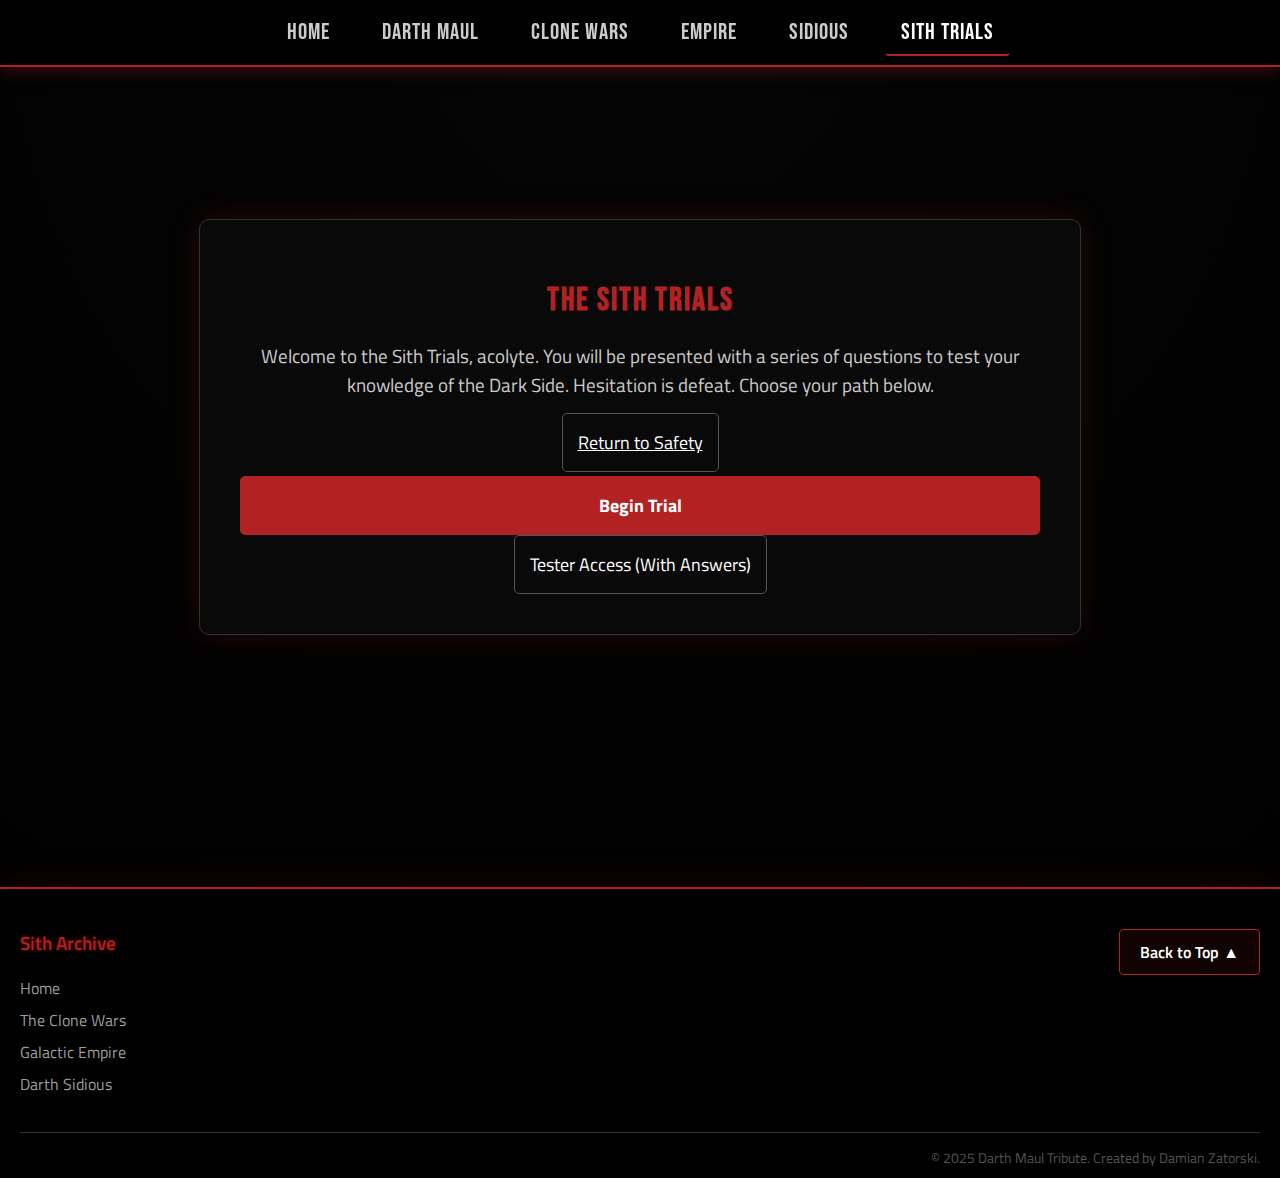
<file: sith_trials.html>
<!DOCTYPE html>
<html lang="pl">
<head>
    <title>Sith Archives - Sith Trials</title>
    <meta charset="UTF-8">
    <meta name="viewport" content="width=device-width, initial-scale=1.0">
    <link rel="stylesheet" href="./css/styles.css">
    <link rel="stylesheet" href="./css/global.css">
    <link rel="stylesheet" href="./css/sith_trials.css"> <link rel="icon" href="./img/maul_icon.png">
</head>
<body id="top">

    <nav class="main-nav">
        <div class="nav-container">
            <a href="index.html" class="nav-link">Home</a>
            <a href="maul.html" class="nav-link">Darth Maul</a>
            <a href="clone_wars.html" class="nav-link">Clone Wars</a>
            <a href="galactic_empire.html" class="nav-link">Empire</a>
            <a href="darth_sidious.html" class="nav-link">Sidious</a>
            <a href="sith_trials.html" class="nav-link active">Sith Trials</a>
        </div>
    </nav>

    <main class="quiz-main">
        
    <div id="start-screen" class="quiz-container">
        <h1>The Sith Trials</h1>
        
        <p class="intro-text">
            Welcome to the Sith Trials, acolyte. You will be presented with a series of questions 
            to test your knowledge of the Dark Side. Hesitation is defeat. 
            Choose your path below.
        </p>

        <div class="start-controls">
            <a href="index.html" class="quiz-btn return-btn">Return to Safety</a>
            
            <button id="start-normal-btn" class="quiz-btn start-btn">Begin Trial</button>
            
            <button id="start-tester-btn" class="quiz-btn tester-btn">Tester Access (With Answers)</button>
        </div>
    </div>
    <div id="question-screen" class="quiz-container hide">
        <div class="hud">
            <span id="question-counter">Pytanie 0/0</span>
            <span id="score-display">Wynik: 0</span>
        </div>

        <h2 id="question-text">Miejsce na pytanie...</h2>

        <div id="answer-buttons" class="btn-grid">
            </div>

        <button id="next-btn" class="quiz-btn next-btn hide">Next</button>
    </div>

        <div id="result-screen" class="quiz-container hide">
            <h2>Trial Complete</h2>
            <p id="final-score">Your Score: 0</p>
            <p id="sith-rank" class="rank-text">Apprentice</p>
            <button id="restart-btn" class="quiz-btn">Attempt Again</button>
        </div>

    </main>

    <script src="./js/quiz.js"></script>
       <footer>
    <div class="footer-container">
        <div class="footer-top">
            <div class="footer-links">
                <h3>Sith Archive</h3> <ul>
                    <li><a href="index.html">Home</a></li>
                    <li><a href="clone_wars.html">The Clone Wars</a></li>
                    <li><a href="galactic_empire.html">Galactic Empire</a></li>
                    <li><a href="darth_sidious.html">Darth Sidious</a></li>
                </ul>
            </div>
            
            <div class="button-action">
                <a href="#top" class="back-to-top-btn">
                    Back to Top ▲
                </a>
            </div>
        </div>
        <div class="footer-bottom">
            <p class="copyright">&copy; 2025 Darth Maul Tribute. Created by Damian Zatorski.</p>
        </div>
    </div>
   </footer>
</body>
</html>
</file>
<file: css/styles.css>
.home-btn {
    text-decoration: none;
    color: #fff;
    background: rgba(178, 34, 34, 0.1);
    padding: 10px 15px;
    border: 1px solid var(--line-color);
    border-radius: 4px;
    font-weight: 600;
    transition: all 0.3s ease;
}
.home-btn:hover {
    color: #fff;
    background: var(--line-color);
    box-shadow: 0 0 15px var(--line-color);
    text-shadow: 0 0 5px #fff;
}
.quote-author {
    font-size: 15px;
    font-style: italic;
    color: rgb(255, 255, 255);
    text-shadow:
        0 0 10px #FF0000,
        0 0 20px #FF4500, 
        0 0 40px #FFD700;
}
    /* side content */
.section-header {
    text-align: start;
    margin-bottom: 10px;
    width: 100%;
    color: #eee;
    font-family: "Bebas Neue", sans-serif;
    font-size: 2.5em;
    text-shadow: 0 0 10px #610101;
    border-style: solid;
    border-width: 0 0 2px 0;

}
.section-header h1{
    text-align: center;
    font-size: 3.5em;
    margin: 0;
    text-shadow: 0 0 10px #ff0000;
}
.master-head-content {
    display: flex;
    flex-direction: row;
    justify-content: center;
    align-items: flex-start;
    width: 100%;
    gap: 100px;
}
.master-head {
    display: flex;
    flex-direction: column;
    align-items: flex-start;
    justify-content: flex-start;
    max-width: 1400px;
    margin: 0 auto;
}
.master-head-column-1, .master-head-column-2 {
    display: flex;
    flex-direction: column;
    align-items: center;
    justify-content: center;
    margin-top: 0;
    max-width: 600px;
}

.side-content-block {
    margin-bottom: 10px;
    max-width: 800px;
    font-size: 1.2em;
    line-height: 1.6;
    color: #ccc;
    padding: 50px 0;
}
.img-caption {
    font-size: 0.7em;
    color: #aaa;
    margin-top: 5px;
}
    /* images */
.side-content-block img {
    max-width: 350px;
    height: auto;
    display: block;
    flex: center;
    margin-top: 10px;
    border-radius: 5px;
    box-shadow: 0 0 25px rgba(255,0,0,.4);
    transition: box-shadow .4s ease;
}
.side-content-block img:hover {
    transform: scale(1.1);
    box-shadow: 0 0 45px var(--line-color);
}
.image-group {
    display: inline-block;
    transition: transform 0.4s ease;
    border-radius: 5px;
}
.image-group:hover {
    transform: scale(1.05);
    z-index: 10;
}
.image-group:hover img {
    box-shadow: 0 0 45px var(--line-color);
}
.image-group .img-caption {
    transition: color 0.3s ease;
    padding: 10px 0;
}
.image-group:hover .img-caption {
    color: #fff;
    text-shadow: 0 0 5px var(--line-color);
}
@keyframes fadeSlide {
    from {
        opacity: 0;
        transform: translateX(-30px) scale(0.97);
    }
    to {
        opacity: 1;
        transform: translateX(0) scale(1);
    }
}
</file>
<file: css/global.css>
@import url('https://fonts.googleapis.com/css2?family=Titillium+Web:ital,wght@0,200;0,300;0,400;0,600;0,700;0,900;1,200;1,300;1,400;1,600;1,700&display=swap');
@import url('https://fonts.googleapis.com/css2?family=Bebas+Neue&family=Titillium+Web:ital,wght@0,200;0,300;0,400;0,600;0,700;0,900;1,200;1,300;1,400;1,600;1,700&display=swap');

:root {
    --line-color: #B22222;
}

html, body {
    margin: 0;
    padding: 0;
}

html {
    scroll-behavior: smooth;
}
.content-link {
    color: #FFD700;
    text-decoration: none;
    border-bottom: 1px dotted #FFD700;
    transition: all 0.3s ease;
}

.content-link:hover {
    color: #fff;
    background-color: rgba(178, 34, 34, 0.3);
    border-bottom: 1px solid #fff;
    text-shadow: 0 0 5px #FFD700;
}

    /* header */
header {
    position: relative;
}
.header-nav {
    position: absolute;
    top: 20px;
    left: 20px;
    z-index: 100;
}
body, header {
    font-family: "Titillium Web", Arial, sans-serif;
}
body {
    background: radial-gradient(circle at top, #050505, #000);
}
header h1{
    color: rgb(255, 255, 255);
        text-shadow:
        0 0 10px #FF0000,
        0 0 20px #FF4500, 
        0 0 30px #FFD700;
    padding: 10px 0;
    text-align: center;
    border-style: solid;
    border-image: radial-gradient(circle, #17024a, #1f0139, #000000) 1;
    border-width: 0 0 2px 0;
    font-family: "Titillium Web", sans-serif;
    font-weight: 200;
    font-style: normal;
}
/* Navigation bar styles */
.main-nav {
    position: -webkit-sticky;
    position: sticky;
    top: 0;
    width: 100%;
    background-color: rgba(0, 0, 0, 0.9);
    border-bottom: 2px solid var(--line-color);
    z-index: 1000;
    box-shadow: 0 5px 15px rgba(178, 34, 34, 0.3);
}
.nav-container {
    text-decoration: none;
    color: #ccc;
    font-family: "Bebas Neue", sans-serif;
    font-size: 1.2em;
    letter-spacing: 1px;
    display: flex;
    justify-content: center;
    gap: 20px;
    padding: 8px 15px;
    border-radius: 4px;
    transition: all 0.3s ease;
    border: 1px solid transparent;
}
.nav-link {
    text-decoration: none;
    color: #ccc;
    font-family: "Bebas Neue", sans-serif;
    font-size: 1.2em;
    letter-spacing: 1px;
    padding: 8px 15px;
    border-radius: 4px;
    transition: all 0.3s ease;
    display: inline-block;
    border: 1px solid transparent;
}
.nav-link:hover {
    color: #fff;
    background: rgba(178, 34, 34, 0.2);
    border-color: var(--line-color);
    text-shadow: 0 0 8px #ff0000;
}
.nav-link.active {
    color: #fff;
    border-bottom: 4px solid var(--line-color);
}
:target {
    scroll-margin-top: 80px;
}
.dropdown {
    display: inline-block;
    position: relative;
}
.dropbtn {
    background-color: transparent;
    border: none;
    cursor: pointer;
    padding: 8px 15px;
    font-size: 1.2em;
}
.dropdown-content {
    display: none;
    position: absolute;
    background-color: rgba(10, 10, 10, 0.95);
    min-width: 160px;
    box-shadow: 0px 8px 16px 0px rgba(0,0,0,0.5);
    z-index: 1000;
    border: 1px solid #333;
    border-radius: 0 0 5px 5px;
}
.dropdown-content a {
    color: #ccc;
    padding: 12px 16px;
    text-decoration: none;
    display: block;
    text-align: left;
    transition: all 0.2s ease;
}
.dropdown:hover .dropdown-content {
    display: block;
}
.dropdown-content a:hover {
    background-color: #800000;
    color: #fff;
}
.dropdown:hover .dropbtn {
    color: #fff;
    text-shadow: 0 0 10px #FFD700;
}
.nav-link.active {
    color: #fff;
    border-bottom: 2px solid #b22222; 
}
.nav-link:hover, 
.dropdown:hover .dropbtn {
    color: #fff;
    background: rgba(178, 34, 34, 0.2);
    border-color: var(--line-color);
    text-shadow: 0 0 8px #ff0000;
    border-radius: 4px;
}
/* footer */
footer {
    background-color: #000;
    border-top: 2px solid var(--line-color);
    padding: 40px 20px 10px 20px;
    margin-top: 100px;
    color: #ccc;
    font-family: "Titillium Web", sans-serif;
    position: relative;
    z-index: 10;
    box-shadow: 0 -10px 30px rgba(178, 34, 34, 0.1);
}
.footer-container {
    max-width: 1400px;
    margin: 0 auto;
    display: flex;
    flex-direction: column;
}
.footer-top {
    display: flex;
    justify-content: space-between;
    align-items: flex-start;
    padding-bottom: 20px;
    border-bottom: 1px solid #333;
    margin-bottom: 15px;
}
.footer-links h3 {
    color: var(--line-color);
    margin-top: 0;
    font-weight: 600;
    text-shadow: 0 0 5px #610101;
}
.footer-links ul {
    list-style: none;
    padding: 0;
}
.footer-links li {
    margin-bottom: 8px;
}
.footer-links a {
    text-decoration: none;
    color: #9c9c9c;
    transition: color 0.3s ease, padding-left 0.3s ease;
}
.footer-links a:hover {
    color: #fff;
    padding-left: 5px;
    text-shadow: 0 0 5px #fff;
}
.back-to-top-btn {
    display: inline-block;
    padding: 10px 20px;
    border: 1px solid var(--line-color);
    color: #fff;
    text-decoration: none;
    border-radius: 4px;
    font-weight: 600;
    background: rgba(178, 34, 34, 0.1);
    transition: all 0.3s ease;
}
.back-to-top-btn:hover {
    background: var(--line-color);
    box-shadow: 0 0 15px var(--line-color);
    transform: translateY(-2px);
}
.footer-bottom {
    display: flex;
    justify-content: flex-end;
}
.copyright {
    font-size: 0.85em;
    color: #555;
    margin: 0;
}
@media (max-width: 600px) {
    .footer-top {
        flex-direction: column;
        align-items: center;
        text-align: center;
        gap: 30px;
    }
    
    .footer-bottom {
        justify-content: center;
    }
}
.background-image {
    position: absolute;
    top: 100%;
    left: 50%;
    bottom: 50%;
    right: 50%;
    transform: translate(-50%, -50%);
    opacity: 0.4;
    z-index: -1;
    max-width: 80%;
    height: auto;
}
/* --- RESPONSIVE DESIGN (Mobile) --- */
@media (max-width: 900px) {
    .header-nav {
        position: static; 
        text-align: center;
        padding-top: 15px;
        margin-bottom: -10px;
    }
    
    .home-btn {
        padding: 5px 15px;
        font-size: 0.8em;
    }

    .master-layout {
        flex-direction: column;
        align-items: center;
        margin: 10px;     
        gap: 40px;
    }

    .master-head {
        order: -1;
        width: 100%;
        padding: 0;
    }

    .timeline {
        width: 100%;
        max-width: 100%;
        margin-left: 0;
        margin-top: 20px;
    }

    .master-head-content {
        flex-direction: column;
        gap: 30px;
    }

    .master-head-column-1, 
    .master-head-column-2 {
        max-width: 100%; 
    }

    .section-header h1 {
        font-size: 2.5em; 
        line-height: 1.1;
    }

    .section-header p {
        font-size: 1em;
    }

    .timeline::before, 
    .timeline::after {
        left: 20px;
    }

    .timeline-event {
        padding-left: 45px;
    }

    .timeline-content {
        padding: 15px;
    }
    
    .timeline-category {
        display: none; 
    }

    .side-content-block {
        padding: 20px 0;
        text-align: center;
    }
    
    .side-content-block img,
    .timeline img {
        max-width: 100%;
        margin: 15px auto;
    }

    .background-image {
        display: none;
    }
    
    /* Footer */
    .footer-top {
        flex-direction: column;
        align-items: center;
        text-align: center;
        gap: 30px;
    }
    
    .footer-bottom {
        justify-content: center;
    }
}
</file>
<file: css/home.css>
/* --- STYLES FOR HOME PAGE (INDEX) --- */

.home-header {
    text-align: center;
    padding: 60px 20px;
    border-bottom: 2px solid var(--line-color);
    background: #000;
}

.home-header h1 {
    font-size: 4em;
    margin: 0;
    letter-spacing: 5px;
    color: #fff;
    text-shadow: 0 0 20px #ff0000;
}

.subtitle {
    color: #999;
    font-size: 1.2em;
    margin-top: 10px;
    font-weight: 300;
}

.home-container {
    max-width: 1200px;
    margin: 0 auto;
    padding: 40px 20px;
}
header h1 {
    border-style: none;
}

.about-me {
    text-align: center;
    max-width: 800px;
    margin: 0 auto 60px auto;
    color: #ccc;
    font-size: 1.1em;
    line-height: 1.6;
}

.about-me h2 {
    color: var(--line-color);
    font-size: 2em;
    margin-bottom: 20px;
}

/* --- NAV GRID --- */
.nav-grid {
    display: grid;
    grid-template-columns: repeat(auto-fit, minmax(280px, 1fr)); 
    gap: 30px;
    perspective: 1000px;
}


.nav-card {
    position: relative;
    height: 250px;
    background-color: #111;
    border: 1px solid #333;
    border-radius: 8px;
    text-decoration: none;
    overflow: hidden;
    transition: transform 0.1s ease, box-shadow 0.3s ease; 
    transform-style: preserve-3d;
    display: flex;
    align-items: flex-end; 
}


.maul-card {
    background: linear-gradient(45deg, #300, #000); 
}

.clonewars-card {
    background: linear-gradient(45deg, rgb(0, 34, 3), #000);
}

.empire-card {
    background: linear-gradient(45deg, #0d0521, #000);
}

.sidious-card {
    background: linear-gradient(45deg, rgb(26, 26, 23), #000);
}
.sithtrials-card {
    background: linear-gradient(45deg, #220000, #000);
}


.card-content {
    background: linear-gradient(to top, rgba(0,0,0,0.9), transparent);
    width: 100%;
    padding: 20px;
    transform: translateY(0);
    transition: transform 0.3s ease;
}

.card-content h3 {
    margin: 0;
    color: #fff;
    font-family: "Bebas Neue", sans-serif;
    font-size: 2em;
    letter-spacing: 2px;
}

.card-content p {
    margin: 5px 0 0 0;
    color: #bbb;
    font-size: 0.9em;
    opacity: 0.8;
}

.nav-card:hover {
    /* transform: translateY(-10px);  */
    box-shadow: 0 10px 30px rgba(178, 34, 34, 0.3); 
    border-color: var(--line-color);
}

.nav-card:hover .card-content h3 {
    color: var(--line-color);
    text-shadow: 0 0 10px rgba(255,0,0,0.5);
}
</file>
<file: css/clone_wars.css>
.gallery-section {
    max-width: 1000px;
    margin: 50px auto;
    text-align: center;
    color: #ccc;
}
.carousel-container {
    position: relative;
    max-width: 100%;
    height: 500px;
    background: #000;
    border: 2px solid #333;
    border-radius: 10px;
    overflow: hidden;
    box-shadow: 0 0 30px rgba(178, 34, 34, 0.2);
}
/* slides */
.slide {
    position: absolute;
    cursor: pointer;
    top: 0;
    left: 50%;
    width: 65%;
    transform: translateX(-50%) scale(0.7);
    height: 100%;
    opacity: 0;
    transition: 
        opacity 0.6s ease-in-out, 
        transform 0.8s cubic-bezier(0.4, 0, 0.2, 1),
        filter 0.6s ease;
    pointer-events: none;
    filter: brightness(0.4) blur(2px);
}
.slide.active {
    opacity: 1;
    z-index: 10;
    transform: translateX(-50%) scale(1);
    pointer-events: auto;
    filter: brightness(1) blur(0px);
}
.slide.prev, .slide.next {
    filter: brightness(0.6) blur(1px);
}
.slide.prev {
    opacity: 0.4;
    z-index: 5;
    transform: translateX(-125%) scale(0.8);
    pointer-events: auto;
}
.slide.next {
    opacity: 0.4;
    z-index: 5;
    transform: translateX(25%) scale(0.8);
    pointer-events: auto;
}
.slide img {
    width: 100%;
    height: 100%;
    object-fit: cover;
    border-radius: 10px;
    filter: brightness(0.7);
}

.caption {
    position: absolute;
    bottom: 20px;
    left: 20px;
    background: rgba(0, 0, 0, 0.7);
    color: #fff;
    padding: 10px 20px;
    border-left: 3px solid var(--line-color);
    font-size: 1.2em;
    font-family: "Titillium Web", sans-serif;
}

/* buttons */
.slider-btn {
    cursor: pointer;
    position: absolute;
    top: 50%;
    transform: translateY(-50%);
    width: auto;
    padding: 16px;
    color: white;
    font-weight: bold;
    font-size: 24px;
    background-color: rgba(0,0,0,0.5);
    border: none;
    transition: 0.3s ease;
    z-index: 20;
    user-select: none;
}

.prev-btn {
    left: 0;
    border-radius: 0 3px 3px 0;
}

.next-btn {
    right: 0;
    border-radius: 3px 0 0 3px;
}

.slider-btn:hover {
    background-color: var(--line-color);
}
@media (max-width: 700px) {
    .carousel-container {
        height: 300px;
    }
}

/* section-header */
.section-header {
    text-align: center;
    margin: 20px auto 20px auto;
    color: #ccc;
    border: none;
}
.section-header h2 {
    font-family: "Bebas Neue", sans-serif;
    font-size: 3em;
    color: var(--line-color);
    text-shadow: 0 0 10px #000;
    margin: 0;
}
.section-header p {
    font-family: "Titillium Web", sans-serif;
    font-size: 0.6em;
    color: #aaa;
    max-width: 800px;
    margin: 10px auto 0 auto;
}

/* img-info-section */
.img-text {
    max-width: 800px;
    margin: 50px auto;
    text-align: left;
    color: #ccc;
    display: none;
    animation: fadeInText 0.8s ease forwards;
    border-top: 2px solid var(--line-color); 
    padding-top: 30px;
    scroll-margin-top: 100px;
}
.img-text h2 {
    font-family: "Bebas Neue", sans-serif;
    font-size: 2.5em;
    color: var(--line-color);
    margin-bottom: 20px;
    text-shadow: 0 0 10px #000;
}
.img-text p
{
    font-family: "Titillium Web", sans-serif;
    font-size: 1.1em;
    line-height: 1.6;
    margin-bottom: 20px;
}
.img-text img {
    width: 100%;
    border: 2px solid #333;
    border-radius: 10px;
    box-shadow: 0 0 20px rgba(178, 34, 34, 0.2);
    margin-top: 20px;
}
@keyframes fadeInText {
    from {
        opacity: 0;
        transform: translateY(30px);
    to {
        opacity: 1;
        transform: translateY(0);}
    }
}
/* Responsive */
@media (max-width: 700px) {
    .img-text h2 {
        font-size: 2em;
        margin: 5px 5px;
    }
    .img-text p {
        font-size: 1em;
        margin: 5px 5px;
    }
}
</file>
<file: css/timeline.css>
.master-layout {
    display: flex;
    align-items: flex-start;
    justify-content: center;
    margin-left: 10px;
    margin-right: auto;
    margin-top: 10px;
    margin-bottom: 10px;
    gap: 10px;
}
   /* TIMELINE */
.timeline-container {
    position: relative;
    gap: 20p;
    padding: 20px;
}
.timeline-labels {
    width: 150px;
    flex-shrink: 1; 
    position: relative;
    padding-top: 10px;
}
.timeline-category {
    position: absolute;
    left: 22px;
    top: 150px;
    
    transform-origin: 0 0; 
    transform: rotate(-90deg) translateY(-50%);
    
    width: auto; 
    white-space: nowrap;
    
    padding: 5px 10px;
    color: white; 
    background-image: radial-gradient(
        ellipse at center, 
        var(--line-category-color) 0%, 
        var(--line-category-color) 50%,
        #050505 100%
    );
    
    background-color: transparent;
    border-radius: 5px;
    font-size: 1.115em;
    z-index: 3;
    margin-right: 0px;

    font-family: "Titillium Web", sans-serif;
    font-weight: 200;
    font-style: normal;
    
    border-bottom: none;
    text-align: left;
}
    /* timeline content */
.timeline-content:hover {
    transform: scale(1.02) translateX(10px);
    background: rgba(20, 5, 5, 0.95);
    border-color: rgba(178, 34, 34, 0.6);
    box-shadow: 0 0 35px var(--line-color);
    cursor: default;
}
.timeline-content:hover h2 {
    color: #fff; 
    text-shadow: 0 0 15px #ff0000;
    transition: color 0.3s ease, text-shadow 0.3s ease;
}
.timeline-content:hover p.timeline-description {
    color: #e0e0e0;
    text-shadow: 0 0 1px rgba(0,0,0,0.5);
    transform: scale(1.01);
}


.timeline h2 {
    margin: 0;
    font-size: 1.2em;
    color:rgb(197, 197, 197);
     text-shadow: 0 0 10px #610101;
}

.timeline p {
    margin: 10px 0 0 0;
    color: #9c9c9c;
    line-height: 1.6;
    font-size: 0.9em;
}

.timeline {
    list-style: none;
    padding: 0;
    position: relative;
    width: 100%; 
    max-width: 600px;
    margin-top: 70px;
    margin-left: 5px;
    box-shadow: 0 0 55px rgba(178,34,34,0.35);
}
.timeline-event {
    position: relative;
    margin-bottom: 10px; 
    padding-left: 60px;
}

.timeline-content {
    
    background: rgba(10, 10, 10, 0.3); 
    padding: 20px;
    border-radius: 8px;
    transform-origin: left center;
    /* animation: fadeSlide 0.8s ease forwards; */
    border: 1px solid rgba(178, 34, 34, 0.1); 
    box-shadow: 0 0 20px rgba(0,0,0,.8);
    transition: all 0.4s cubic-bezier(0.25, 0.8, 0.25, 1);
    backdrop-filter: blur(5px);
    opacity: 0;
    transform: translateY(50px);
    transition: opacity 0.6s ease-out, transform 0.6s ease-out;
}
.timeline-content.visible {
    opacity: 1;
    transform: translateY(0);
}

    /* left lines */

.timeline::before {
    content: '';
    position: absolute;
    top: 0;
    bottom: 0;
    left: 40px; 
    width: 4px;
    z-index: 1; 
    background: linear-gradient(to bottom, #ff3b3b,#146914 ,#260457);
    box-shadow: 0 0 15px rgba(255,0,0,.6);
}

.timeline::after {
    content: '';
    position: absolute;
    top: 0;
    bottom: 0;
    left: 0px; 
    width: 4px;
    z-index: 1;
    background: linear-gradient(to bottom, #ff3b3b,#146914 ,#260457);
    box-shadow: 0 0 15px rgba(255,0,0,.6);
}


    /* coloring and positioning */
.republic-era {
     --line-category-color: #b2222297;
}
.clone-wars-era {
     --line-category-color: #228b2284;
}
.empire-era {
     --line-category-color: #695acd79;
}

.timeline-labels .republic-era {
    top: 500px; 
}
.timeline-labels .clone-wars-era {
    top: 1300px;
}
.timeline-labels .empire-era {
    top: 1900px;
}
.timeline img {
    width: 100%;
    max-width: 300px; 
    height: auto; 
    display: block; 
    margin: 15px 0;
    border-radius: 5px;
    transition: transform .4s ease, box-shadow .4s ease;
    box-shadow: 0 0 25px rgba(255,0,0,.4);
}
.timeline-image:hover {
    transform: scale(1.2);
    box-shadow: 0 0 45px var(--line-color);
}
.master-head-content {
    display: flex;
    flex-direction: row;
    justify-content: center;
    align-items: flex-start;
    width: 100%;
    gap: 100px;
}
.master-head {
    display: flex;
    flex-direction: column;
    align-items: flex-start;
    justify-content: flex-start;
    max-width: 1400px;
    margin: 0 auto;
}
.master-head-column-1, .master-head-column-2 {
    display: flex;
    flex-direction: column;
    align-items: center;
    justify-content: center;
    margin-top: 0;
    max-width: 600px;
}

.side-content-block {
    margin-bottom: 10px;
    max-width: 800px;
    font-size: 1.2em;
    line-height: 1.6;
    color: #ccc;
    padding: 50px 0;
}
@keyframes fadeSlide {
    from {
        opacity: 0;
        transform: translateX(-30px) scale(0.97);
    }
    to {
        opacity: 1;
        transform: translateX(0) scale(1);
    }
}
/* RESPONSIVE DESIGN */
@media (max-width: 900px) {
        .master-layout {
        flex-direction: column;
        align-items: center;
        margin: 10px;     
        gap: 40px;
    }

    .master-head {
        order: -1;
        width: 100%;
        padding: 0;
    }

    .timeline {
        width: 100%;
        max-width: 100%;
        margin-left: 0;
        margin-top: 20px;
    }

    .master-head-content {
        flex-direction: column;
        gap: 30px;
    }

    .master-head-column-1, 
    .master-head-column-2 {
        max-width: 100%; 
    }

    .section-header h1 {
        font-size: 2.5em; 
        line-height: 1.1;
    }

    .section-header p {
        font-size: 1em;
    }

    .timeline::before, 
    .timeline::after {
        left: 20px;
    }

    .timeline-event {
        padding-left: 45px;
    }

    .timeline-content {
        padding: 15px;
    }
    
    .timeline-category {
        display: none; 
    }

    .side-content-block {
        padding: 20px 0;
        text-align: center;
    }
    
    .side-content-block img,
    .timeline img {
        max-width: 100%;
        margin: 15px auto;
    }

    .background-image {
        display: none;
    }
    
    /* Footer */
    .footer-top {
        flex-direction: column;
        align-items: center;
        text-align: center;
        gap: 30px;
    }
    
    .footer-bottom {
        justify-content: center;
    }
}
</file>
<file: css/galactic_empire.css>
.gallery-section {
    max-width: 1200px;
    margin: 50px auto;
    text-align: center;
}

.carousel-container {
    height: 600px;
    border-color: #444;
    box-shadow: 0 0 40px rgba(178, 34, 34, 0.4);
}

.slide img {
    filter: brightness(0.6) grayscale(20%);
}

.slide.active img {
    filter: brightness(1) grayscale(0%);
}

.caption {
    background: rgba(15, 15, 15, 0.85);
    border-left: 5px solid var(--line-color);
    letter-spacing: 2px;
    text-transform: uppercase;
}

.img-text {
    max-width: 900px;
    background: rgba(20, 20, 20, 0.5);
    padding: 40px;
    border-radius: 4px;
    margin-bottom: 80px;
    border-top: 3px solid #444;
}

.img-text h2 {
    color: #fff;
    text-shadow: 2px 2px 5px #000;
}

.img-text img {
    border-color: #222;
    filter: sepia(10%) contrast(1.1);
}

/* Animacja wjazdu tekstu */
@keyframes fadeInText {
    from { opacity: 0; transform: scale(0.95); }
    to { opacity: 1; transform: scale(1); }
}
</file>
<file: css/sith_trials.css>
.quiz-main {
    display: flex;
    justify-content: center;
    align-items: center;
    min-height: 80vh;
}
.quiz-container {
    background-color: rgba(10, 10, 10, 0.9);
    width: 800px;
    max-width: 90%;
    padding: 40px;
    border-radius: 10px;
    box-shadow: 0 0 30px rgba(178, 34, 34, 0.2);
    border: 1px solid #333;
    text-align: center;
}
.hide {
    display: none;
}
h1, h2 {
    font-family: "Bebas Neue", sans-serif;
    color: var(--line-color);
    letter-spacing: 2px;
}
p {
    color: #ccc;
    font-size: 1.2em;
    margin-bottom: 30px;
}
.btn-grid {
    display: grid;
    grid-template-columns: repeat(2, 1fr);
    gap: 15px;
    margin-top: 20px;
}
.quiz-btn {
    background-color: transparent;
    border: 1px solid #555;
    padding: 15px;
    color: #fff;
    font-family: "Titillium Web", sans-serif;
    font-size: 1.1em;
    cursor: pointer;
    border-radius: 5px;
    transition: all 0.2s ease;
}
.quiz-btn:hover {
    background-color: #222;
    border-color: #fff;
}
.start-btn, .next-btn {
    width: 100%;
    background-color: var(--line-color);
    border-color: var(--line-color);
    font-weight: bold;
    margin-top: 20px;
}
.start-btn:hover, .next-btn:hover {
    background-color: #800000;
    box-shadow: 0 0 15px var(--line-color);
}
.quiz-btn.correct {
    background-color: #2ecc71;
    color: #000;
    border-color: #2ecc71;
}

.quiz-btn.wrong {
    background-color: #e74c3c;
    border-color: #e74c3c;
}
.hud {
    display: flex;
    justify-content: space-between;
    margin-bottom: 20px;
    font-size: 0.9em;
    color: #777;
    border-bottom: 1px solid #333;
    padding-bottom: 10px;
}
.rank-text {
    font-size: 2em;
    font-weight: bold;
    color: #fff;
    text-shadow: 0 0 10px var(--line-color);
}
@media (max-width: 600px) {
    .btn-grid {
        grid-template-columns: 1fr;
    }
}
</file>
